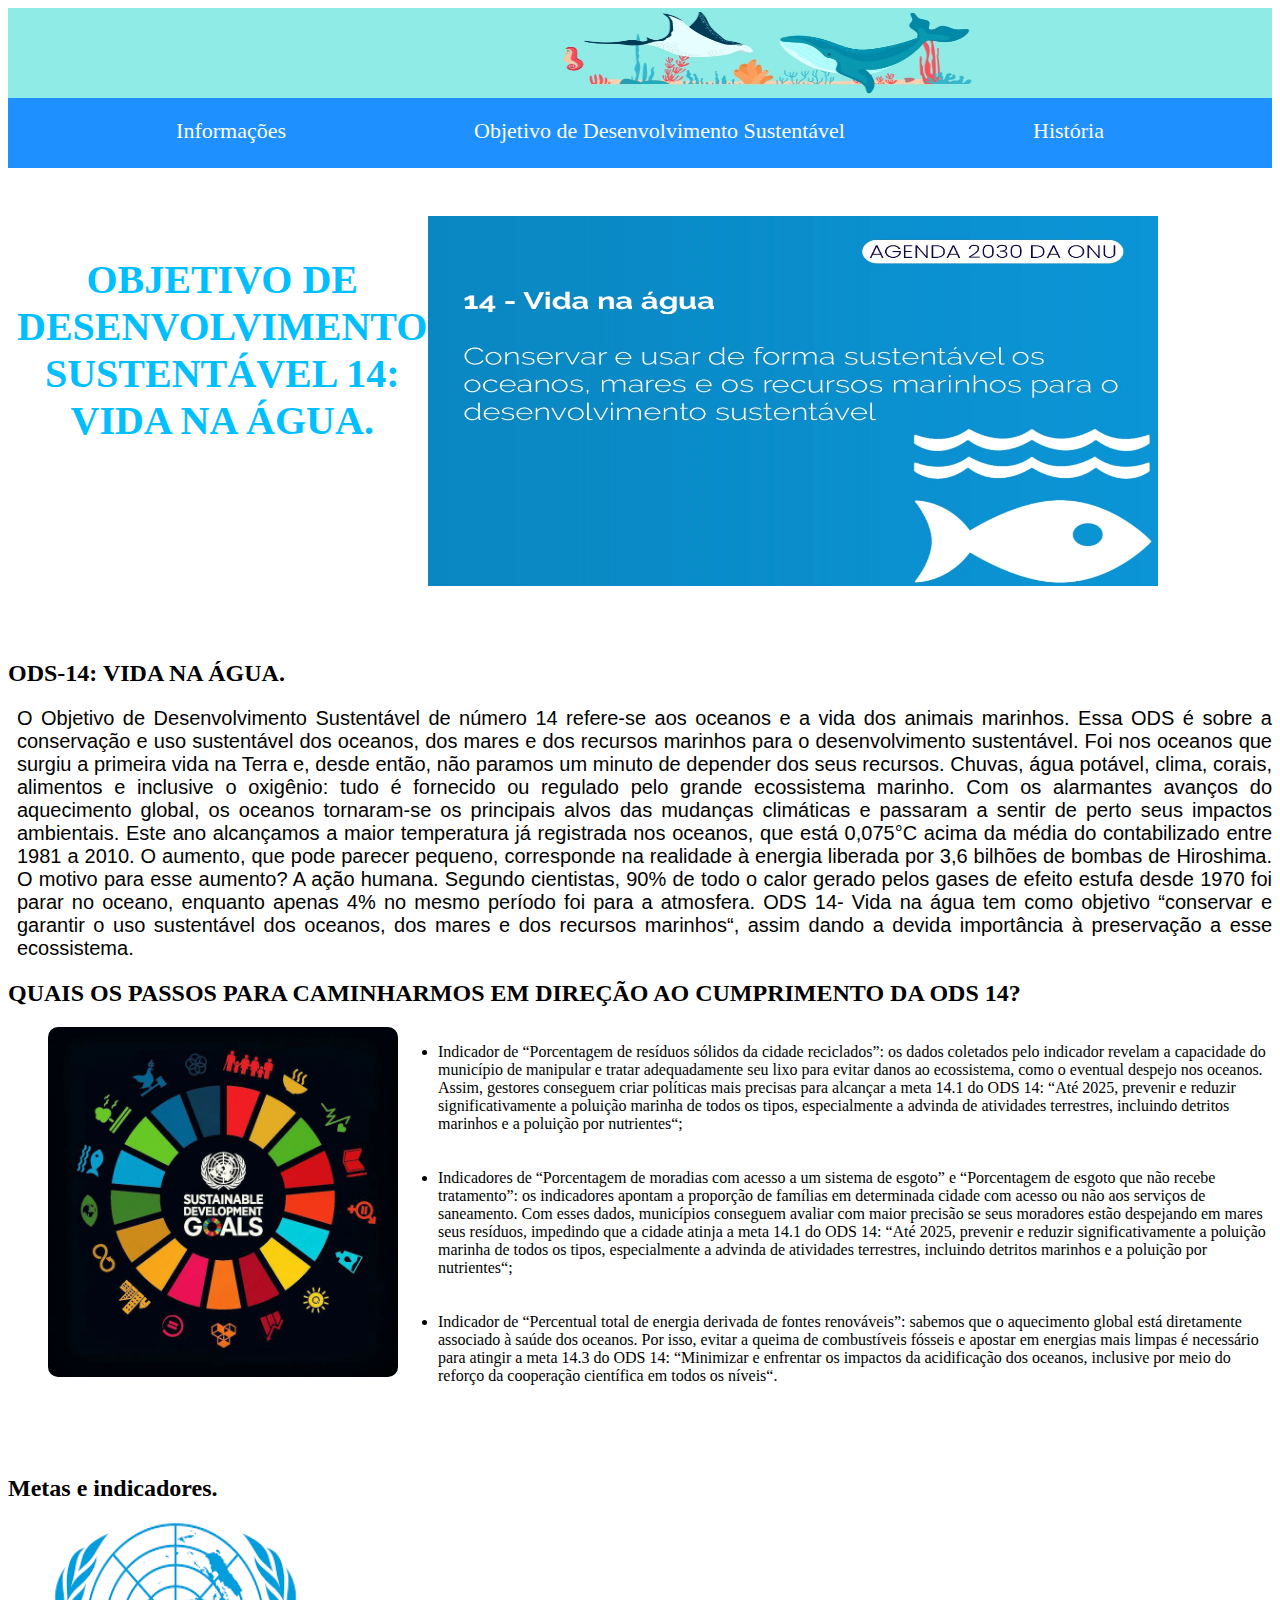
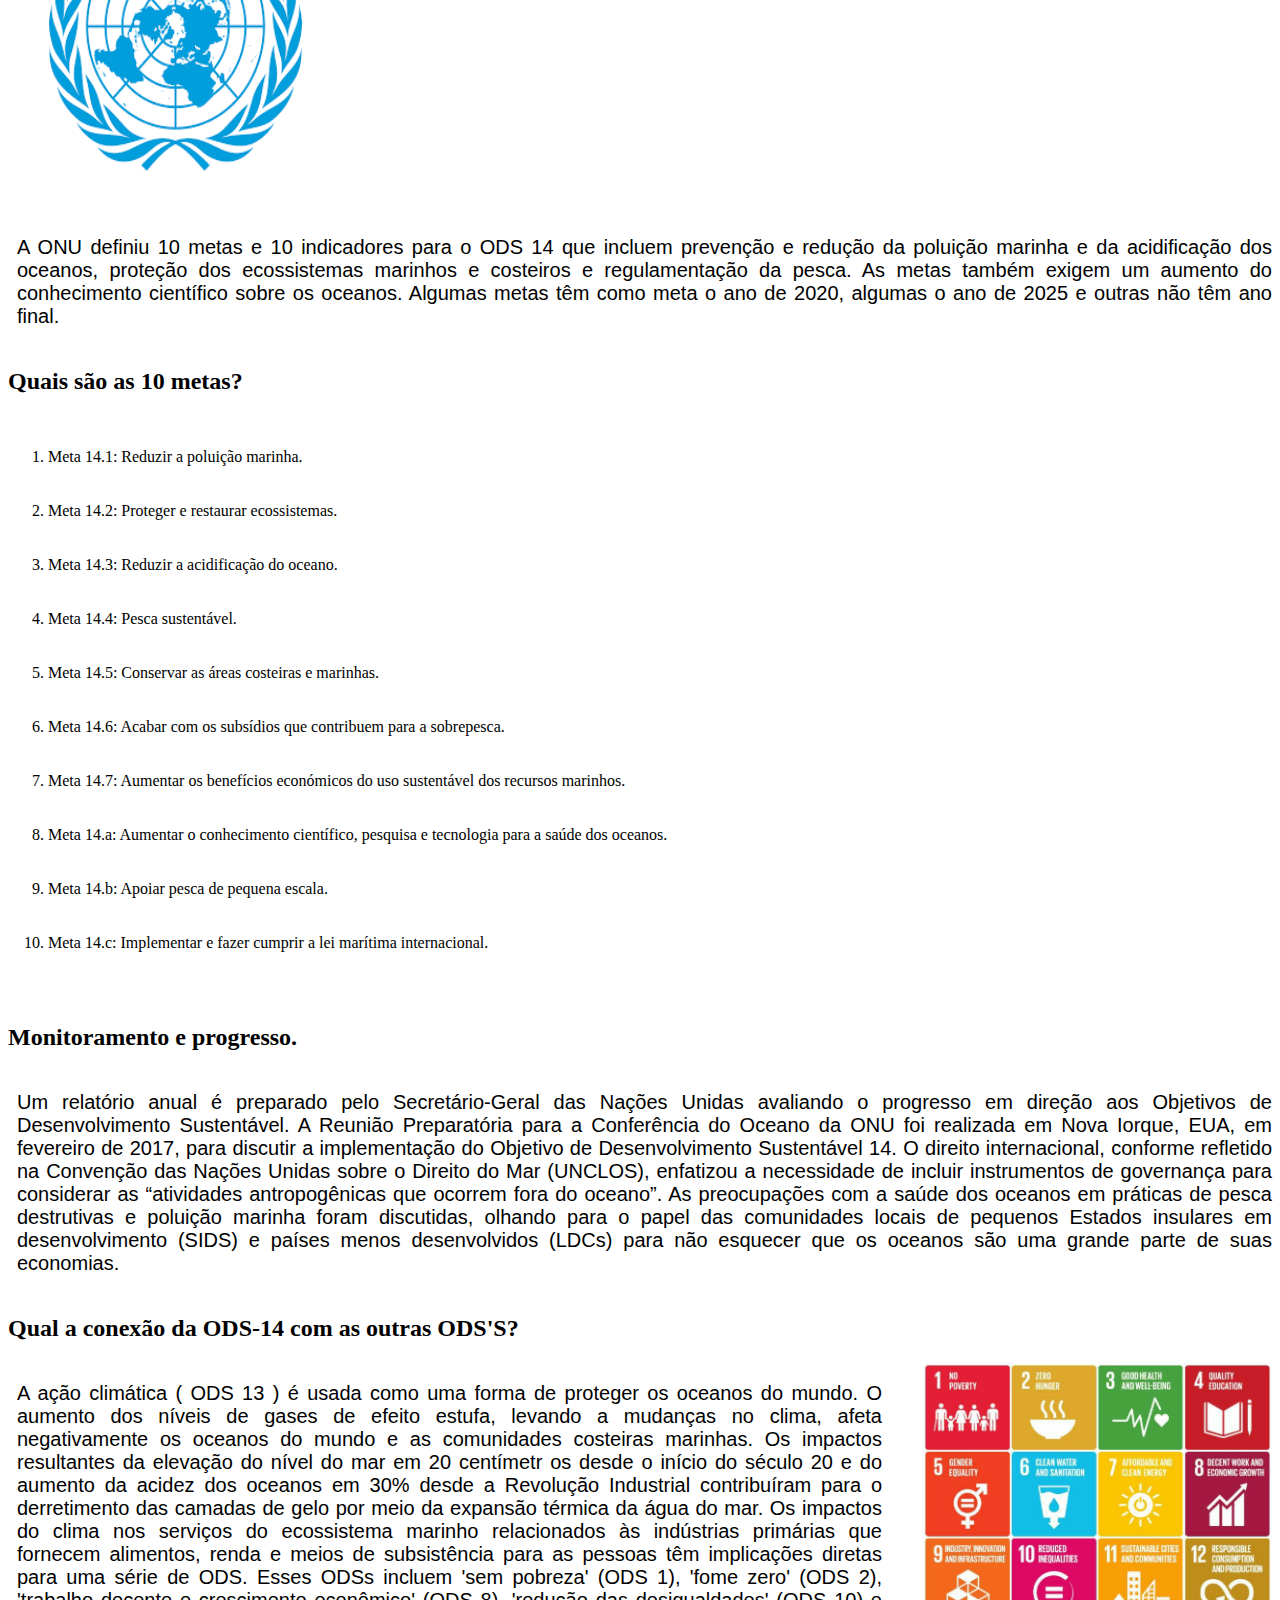
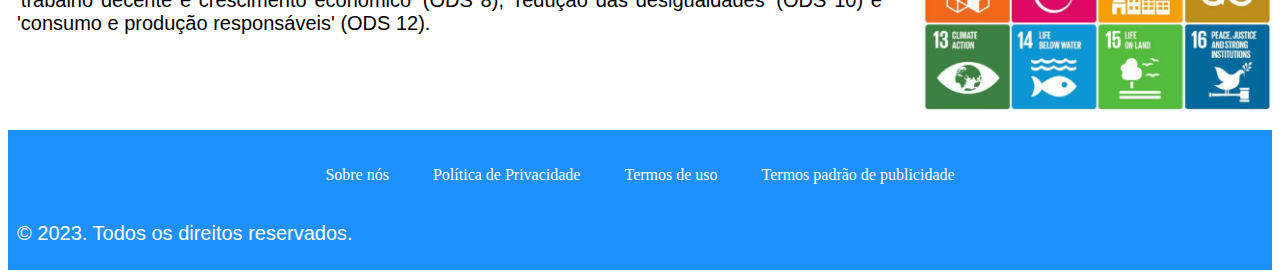
<file: index.html>
<!DOCTYPE html>
<html>
<head>
<meta charset="UTF-8">
<link rel="stylesheet" href="ods.css">
	<title>14 ODS - VIDA NA ÁGUA</title>
</head>
<body>
<header class='topo'> 
	<img src="inicio2.jpg" id="ft0">
  </header>
<nav>
	<a href="iNFORMAÇÕES.html">Informações</a>
	<a href="objetivo.html">Objetivo de Desenvolvimento Sustentável</a>
	<a href="Origem.html">História</a>
</nav>
<br>
<div id="caixa">
<p id="title_inicial"><strong>OBJETIVO DE <br> DESENVOLVIMENTO <br> SUSTENTÁVEL 14: <br> VIDA NA ÁGUA.</strong></p>
<img src="Capa.webp" id="foto1">
</div>
<br><br><br>

<h2>ODS-14: VIDA NA ÁGUA.</h2>
<p>O Objetivo de Desenvolvimento Sustentável de número 14 refere-se aos oceanos e a vida dos animais marinhos.
	Essa ODS é sobre a conservação e uso sustentável dos oceanos, dos mares e dos recursos marinhos para o
	 desenvolvimento sustentável. Foi nos oceanos que surgiu a primeira vida na Terra e, desde então, não
	  paramos um minuto de depender dos seus recursos. Chuvas, água potável, clima, corais, alimentos e 
	  inclusive o oxigênio: tudo é fornecido ou regulado pelo grande ecossistema marinho. Com os alarmantes 
	  avanços do aquecimento global, os oceanos tornaram-se os principais alvos das mudanças climáticas e 
	  passaram a sentir de perto seus impactos ambientais. Este ano alcançamos a maior temperatura já 
	  registrada nos oceanos, que está 0,075°C acima da média do contabilizado entre 1981 a 2010. O 
	  aumento, que pode parecer pequeno, corresponde na realidade à energia liberada por 3,6 bilhões de 
	  bombas de Hiroshima. O motivo para esse aumento? A ação humana. Segundo cientistas, 90% de todo o calor
	   gerado pelos gases de efeito estufa desde 1970 foi parar no oceano, enquanto apenas 4% no mesmo período
	   foi para a atmosfera. ODS 14- Vida na água tem como objetivo “conservar e garantir o uso sustentável dos
	   oceanos, dos mares e dos recursos marinhos“, assim dando a devida importância à preservação a esse 
	   ecossistema. 
   </p>

<h2><strong>QUAIS OS PASSOS PARA CAMINHARMOS EM DIREÇÃO AO CUMPRIMENTO DA ODS 14?</strong></h2>

<div id="caixa2">
	<img src="hh.jpg" id="roda">
	<ul>
	<li>Indicador de “Porcentagem de resíduos sólidos da cidade reciclados”: os dados coletados pelo indicador revelam a capacidade do município de manipular e tratar adequadamente seu lixo para evitar danos ao ecossistema, como o eventual despejo nos oceanos. Assim, gestores conseguem criar políticas mais precisas para alcançar a meta 14.1 do ODS 14: “Até 2025, prevenir e reduzir significativamente a poluição marinha de todos os tipos, especialmente a advinda de atividades terrestres, incluindo detritos marinhos e a poluição por nutrientes“;</li>
	<br><br>
	<li>Indicadores de “Porcentagem de moradias com acesso a um sistema de esgoto” e “Porcentagem de esgoto que não recebe tratamento”: os indicadores apontam a proporção de famílias em determinada cidade com acesso ou não aos serviços de saneamento. Com esses dados, municípios conseguem avaliar com maior precisão se seus moradores estão despejando em mares seus resíduos, impedindo que a cidade atinja a meta 14.1 do ODS 14: “Até 2025, prevenir e reduzir significativamente a poluição marinha de todos os tipos, especialmente a advinda de atividades terrestres, incluindo detritos marinhos e a poluição por nutrientes“;</li>
	<br><br>
	<li>Indicador de “Percentual total de energia derivada de fontes renováveis”: sabemos que o aquecimento global está diretamente associado à saúde dos oceanos. Por isso, evitar a queima de combustíveis fósseis e apostar em energias mais limpas é necessário para atingir a meta 14.3 do ODS 14: “Minimizar e enfrentar os impactos da acidificação dos oceanos, inclusive por meio do reforço da cooperação científica em todos os níveis“.</li>
</ul>
</div>
<br><br><br>

<article>
		<h2>Metas e indicadores.</h2>
		<img src="symbol.png" id="simbolo_da_onu">
	<div id="caixa3">
		<p id="texto_no_meio">
		A ONU definiu 10 metas e 10 indicadores para o ODS 14 que incluem prevenção e redução da poluição 
		marinha e da acidificação dos oceanos, proteção dos ecossistemas marinhos e costeiros e regulamentação
		da pesca. As metas também exigem um aumento do conhecimento científico sobre os oceanos. Algumas metas
		têm como meta o ano de 2020, algumas o ano de 2025 e outras não têm ano final.
		</p>
	</div>
	<h2> Quais são as 10 metas?</h2>
	<br>
	<ol>
		<li>Meta 14.1: Reduzir a poluição marinha.</li>
		<br><br>
		<li>Meta 14.2: Proteger e restaurar ecossistemas.</li>
		<br><br>
		<li>Meta 14.3: Reduzir a acidificação do oceano.</li>
		<br><br>
		<li>Meta 14.4: Pesca sustentável.</li>
		<br><br>
		<li>Meta 14.5: Conservar as áreas costeiras e marinhas.</li>
		<br><br>
		<li>Meta 14.6: Acabar com os subsídios que contribuem para a sobrepesca.</li>
		<br><br>
		<li>Meta 14.7: Aumentar os benefícios económicos do uso sustentável dos recursos marinhos.</li>
		<br><br>
		<li>Meta 14.a: Aumentar o conhecimento científico, pesquisa e tecnologia para a saúde dos oceanos.</li>
		<br><br>
		<li>Meta 14.b: Apoiar pesca de pequena escala.</li>
		<br><br>
		<li>Meta 14.c: Implementar e fazer cumprir a lei marítima internacional.</li>
	</ol>
		<br><br>
</article>
<section>
	<h2>Monitoramento e progresso.</h2>
	<div id="caixa4">
	<p id="Monitoramento_e_progresso.">Um relatório anual é preparado pelo Secretário-Geral das Nações Unidas avaliando o progresso em 
	   direção aos Objetivos de Desenvolvimento Sustentável. A Reunião Preparatória para a Conferência 
	   do Oceano da ONU foi realizada em Nova Iorque, EUA, em fevereiro de 2017, para discutir a implementação 
	   do Objetivo de Desenvolvimento Sustentável 14. O direito internacional, conforme refletido na Convenção
		das Nações Unidas sobre o Direito do Mar (UNCLOS), enfatizou a necessidade de incluir instrumentos de
		governança para considerar as “atividades antropogênicas que ocorrem fora do oceano”. As preocupações 
		com a saúde dos oceanos em práticas de pesca destrutivas e poluição marinha foram discutidas, olhando
		 para o papel das comunidades locais de pequenos Estados insulares em desenvolvimento (SIDS) e países
		  menos desenvolvidos (LDCs) para não esquecer que os oceanos são uma grande parte de suas economias.</p>
	</div>

	<h2>Qual a conexão da ODS-14 com as outras ODS'S?</h2>
	<div id="caixa5">
		<p>
			A ação climática ( ODS 13 ) é usada como uma forma de proteger os oceanos do mundo. O aumento dos níveis
			de gases de efeito estufa, levando a mudanças no clima, afeta negativamente os oceanos do mundo e as 
			comunidades costeiras marinhas. Os impactos resultantes da elevação do nível do mar em 20 centímetr
			os desde o início do século 20 e do aumento da acidez dos oceanos em 30% desde a Revolução Industrial 
			contribuíram para o derretimento das camadas de gelo por meio da expansão térmica da água do mar. Os 
			impactos do clima nos serviços do ecossistema marinho relacionados às indústrias primárias que 
			fornecem alimentos, renda e meios de subsistência para as pessoas têm implicações diretas para uma 
			série de ODS. Esses ODSs incluem 'sem pobreza' (ODS 1), 'fome zero' (ODS 2), 'trabalho decente e 
			crescimento econômico' (ODS 8), 'redução das desigualdades' (ODS 10) e 'consumo e produção 
			responsáveis' (ODS 12).
		</p>
		<img src="ft2.jpg" id="todas_as_ods">
		</section>
	<br>
<footer class="escolhar">
	<br><br>
	<a href="#">Sobre nós</a>
	<a href="#">Política de Privacidade</a>
	<a href="#">Termos de uso</a>
	<a href="#">Termos padrão de publicidade</a>
	<br><br>
	<p class="letra_color">© 2023. Todos os direitos reservados.</p>
</footer>
</file>
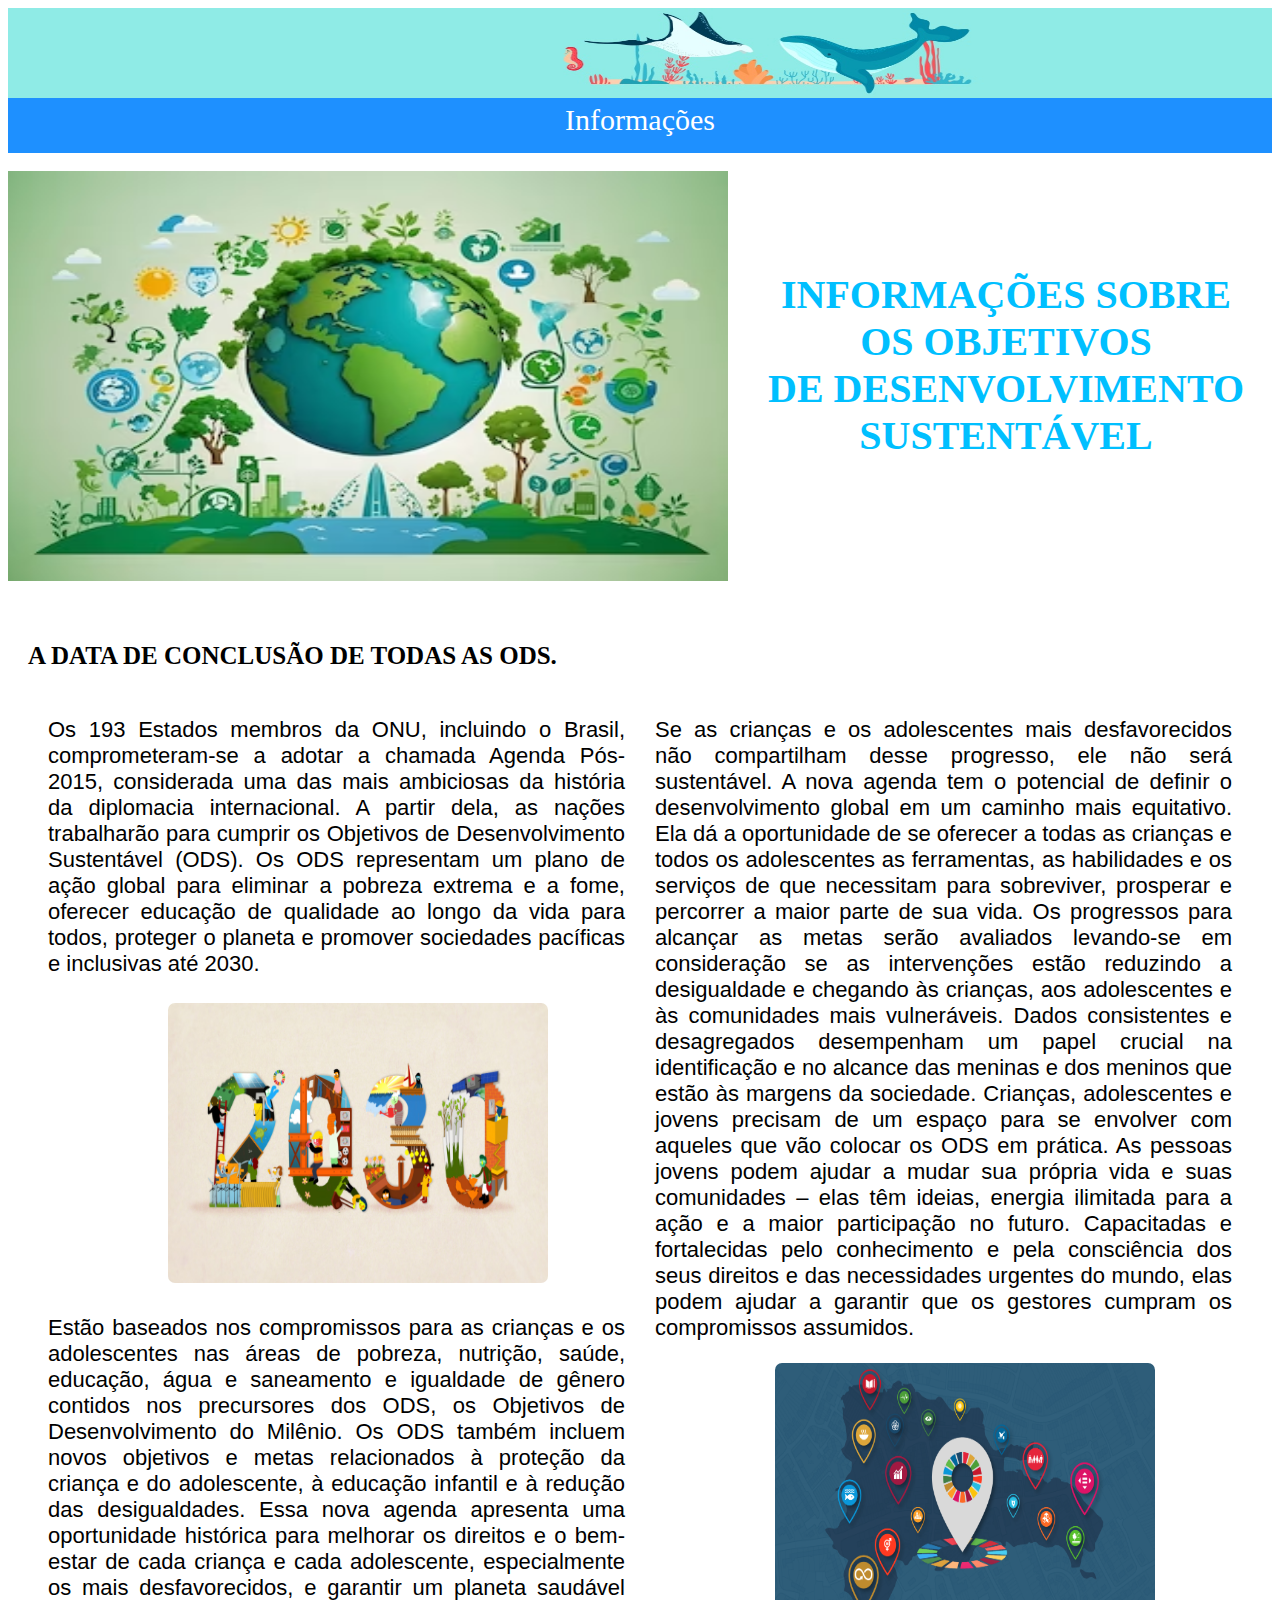
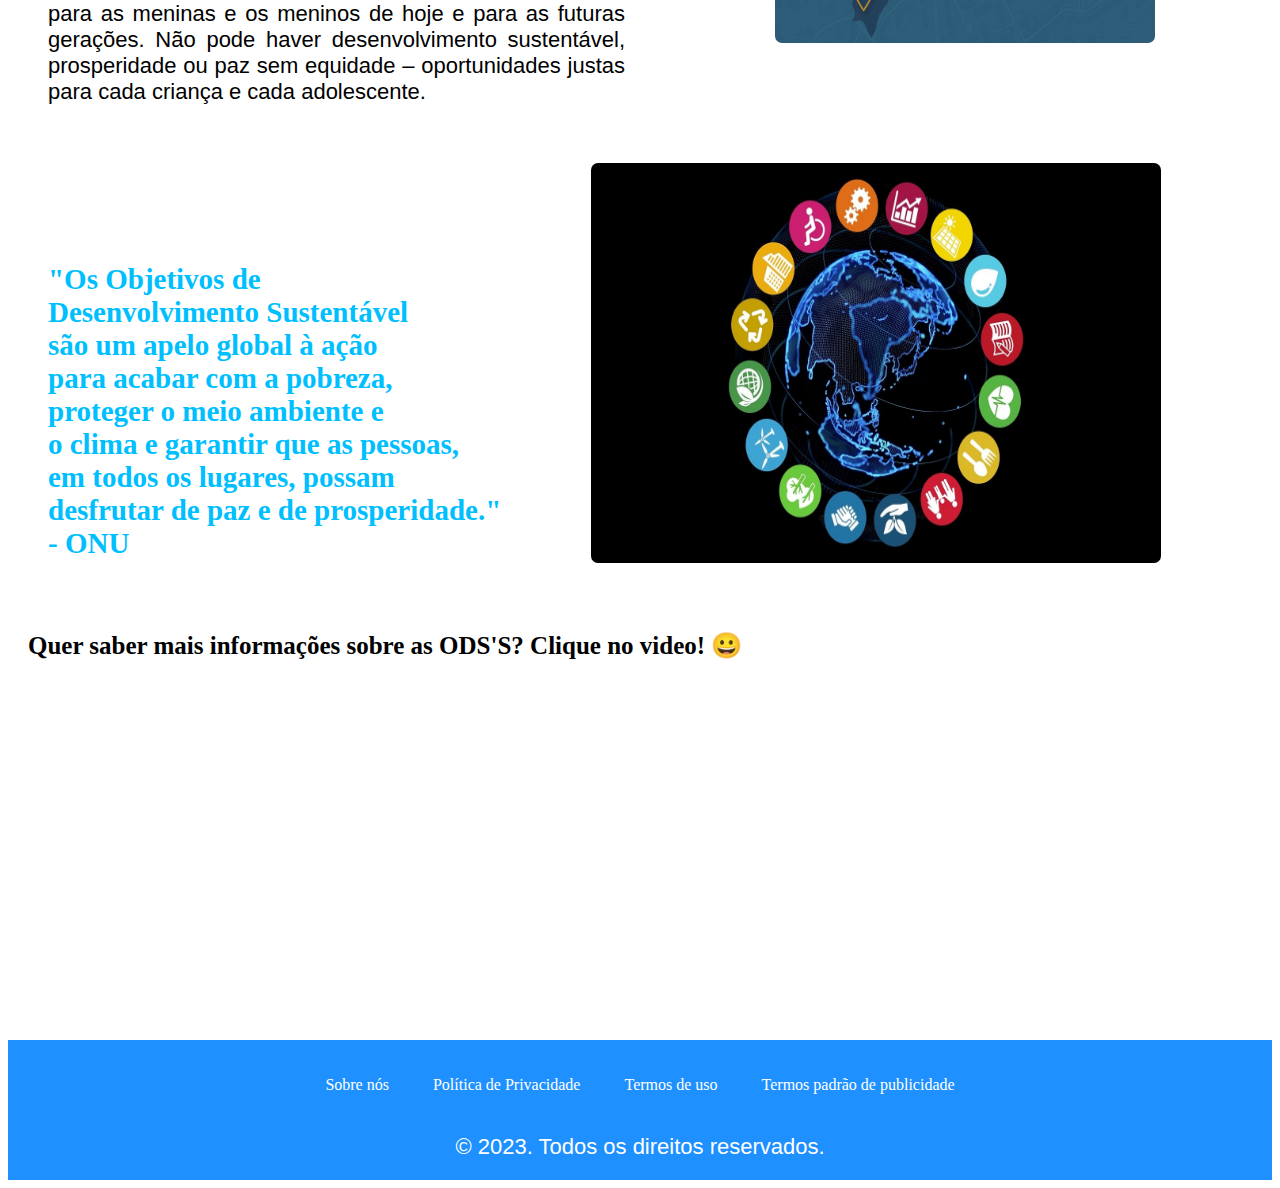
<file: INFORMAÇÕES.html>
<!DOCTYPE html>
<html>
<head>
<meta charset="UTF-8">
<link rel="stylesheet" href="informações.css">
	<title>ODS-14 - INFORMAÇÕES</title>
</head>
<body>
    <header class='topo'> 
        <img src="inicio2.jpg" id="ft0">
      </header>
    <nav>
        <p id="info">Informações</p>
    </nav>
    <br>
        <div class="caixa0"> 
            <img src="terrinha.png" id="ft1"> 
            <p id="p_inicial"><strong>INFORMAÇÕES SOBRE <br> OS OBJETIVOS <br> DE DESENVOLVIMENTO <br> SUSTENTÁVEL</strong></p>
        </div>
        <br><br>
    <article>
        <h3>A DATA DE CONCLUSÃO DE TODAS AS ODS.</h3>
        <div class="container">
            <div id="box-1"><p>Os 193 Estados membros da ONU, incluindo o Brasil, comprometeram-se a adotar a chamada Agenda Pós-2015, 
                considerada uma das mais ambiciosas da história da diplomacia internacional. A partir dela, as nações trabalharão para
                cumprir os Objetivos de Desenvolvimento Sustentável (ODS). Os ODS representam um plano de ação global para eliminar a 
                pobreza extrema e a fome, oferecer educação de qualidade ao longo da vida para todos, proteger o planeta e promover 
                sociedades pacíficas e inclusivas até 2030. <br><br>
                <img src="meta data.jpg" id="data">
                <br><br>
                Estão baseados nos compromissos para as crianças e os adolescentes nas áreas 
                de pobreza, nutrição, saúde, educação, água e saneamento e igualdade de gênero contidos nos precursores dos ODS, os Objetivos 
                de Desenvolvimento do Milênio. Os ODS também incluem novos objetivos e metas relacionados à proteção da criança e do 
                adolescente, à educação infantil e à redução das desigualdades. Essa nova agenda apresenta uma oportunidade histórica 
                para melhorar os direitos e o bem-estar de cada criança e cada adolescente, especialmente os mais desfavorecidos, e garantir 
                um planeta saudável para as meninas e os meninos de hoje e para as futuras gerações. Não pode haver desenvolvimento sustentável, 
                prosperidade ou paz sem equidade – oportunidades justas para cada criança e cada adolescente. </p>
            </div>
            <div id="box-2"><p> Se as crianças e os adolescentes 
                mais desfavorecidos não compartilham desse progresso, ele não será sustentável. A nova agenda tem o potencial de definir o 
                desenvolvimento global em um caminho mais equitativo. Ela dá a oportunidade de se oferecer a todas as crianças e todos os 
                adolescentes as ferramentas, as habilidades e os serviços de que necessitam para sobreviver, prosperar e percorrer a maior 
                parte de sua vida. Os progressos para alcançar as metas serão avaliados levando-se em consideração se as intervenções estão 
                reduzindo a desigualdade e chegando às crianças, aos adolescentes e às comunidades mais vulneráveis. Dados consistentes e 
                desagregados desempenham um papel crucial na identificação e no alcance das meninas e dos meninos que estão às margens da 
                sociedade. Crianças, adolescentes e jovens precisam de um espaço para se envolver com aqueles que vão colocar os ODS em prática. 
                As pessoas jovens podem ajudar a mudar sua própria vida e suas comunidades – elas têm ideias, energia ilimitada para a ação e a maior
                participação no futuro. Capacitadas e fortalecidas pelo conhecimento e pela consciência dos seus direitos e das necessidades urgentes
                do mundo, elas podem ajudar a garantir que os gestores cumpram os compromissos assumidos. </p>

                <img src="pnud_do_MAPA-locODS-01-01.png" id="data">
            </div>
        </div>
    </article>
    <br><br>
    <section>
        <div class="caixa1"> 
            <p id="p_inicial2"><strong>"Os Objetivos de <br> Desenvolvimento Sustentável <br> são um apelo global à ação <br> para acabar com a pobreza, <br>
                proteger o meio ambiente e <br> o clima e garantir que as pessoas, <br> em todos os lugares, possam <br> desfrutar de paz e de prosperidade."
                <br>- ONU </strong></p>
            <img src="agenda-2030.jpg" id="ft2"> 
        </div>
        <br><br>

        <h3>Quer saber mais informações sobre as ODS'S? Clique no video! &#128512;</h3>
        <iframe width="560" height="315" src="https://www.youtube.com/embed/ZSrhXP4-aec?si=Xk1IkxfNkrV_m8CD" title="YouTube video player" frameborder="0" allow="accelerometer; autoplay; clipboard-write; encrypted-media; gyroscope; picture-in-picture; web-share" allowfullscreen></iframe>
    </section>
    <br><br>

    <footer class="escolhar">
        <br><br>
        <a href="#">Sobre nós</a>
        <a href="#">Política de Privacidade</a>
        <a href="#">Termos de uso</a>
        <a href="#">Termos padrão de publicidade</a>
        <br><br>
        <p class="letra_color">© 2023. Todos os direitos reservados.</p>
    </footer>
</file>
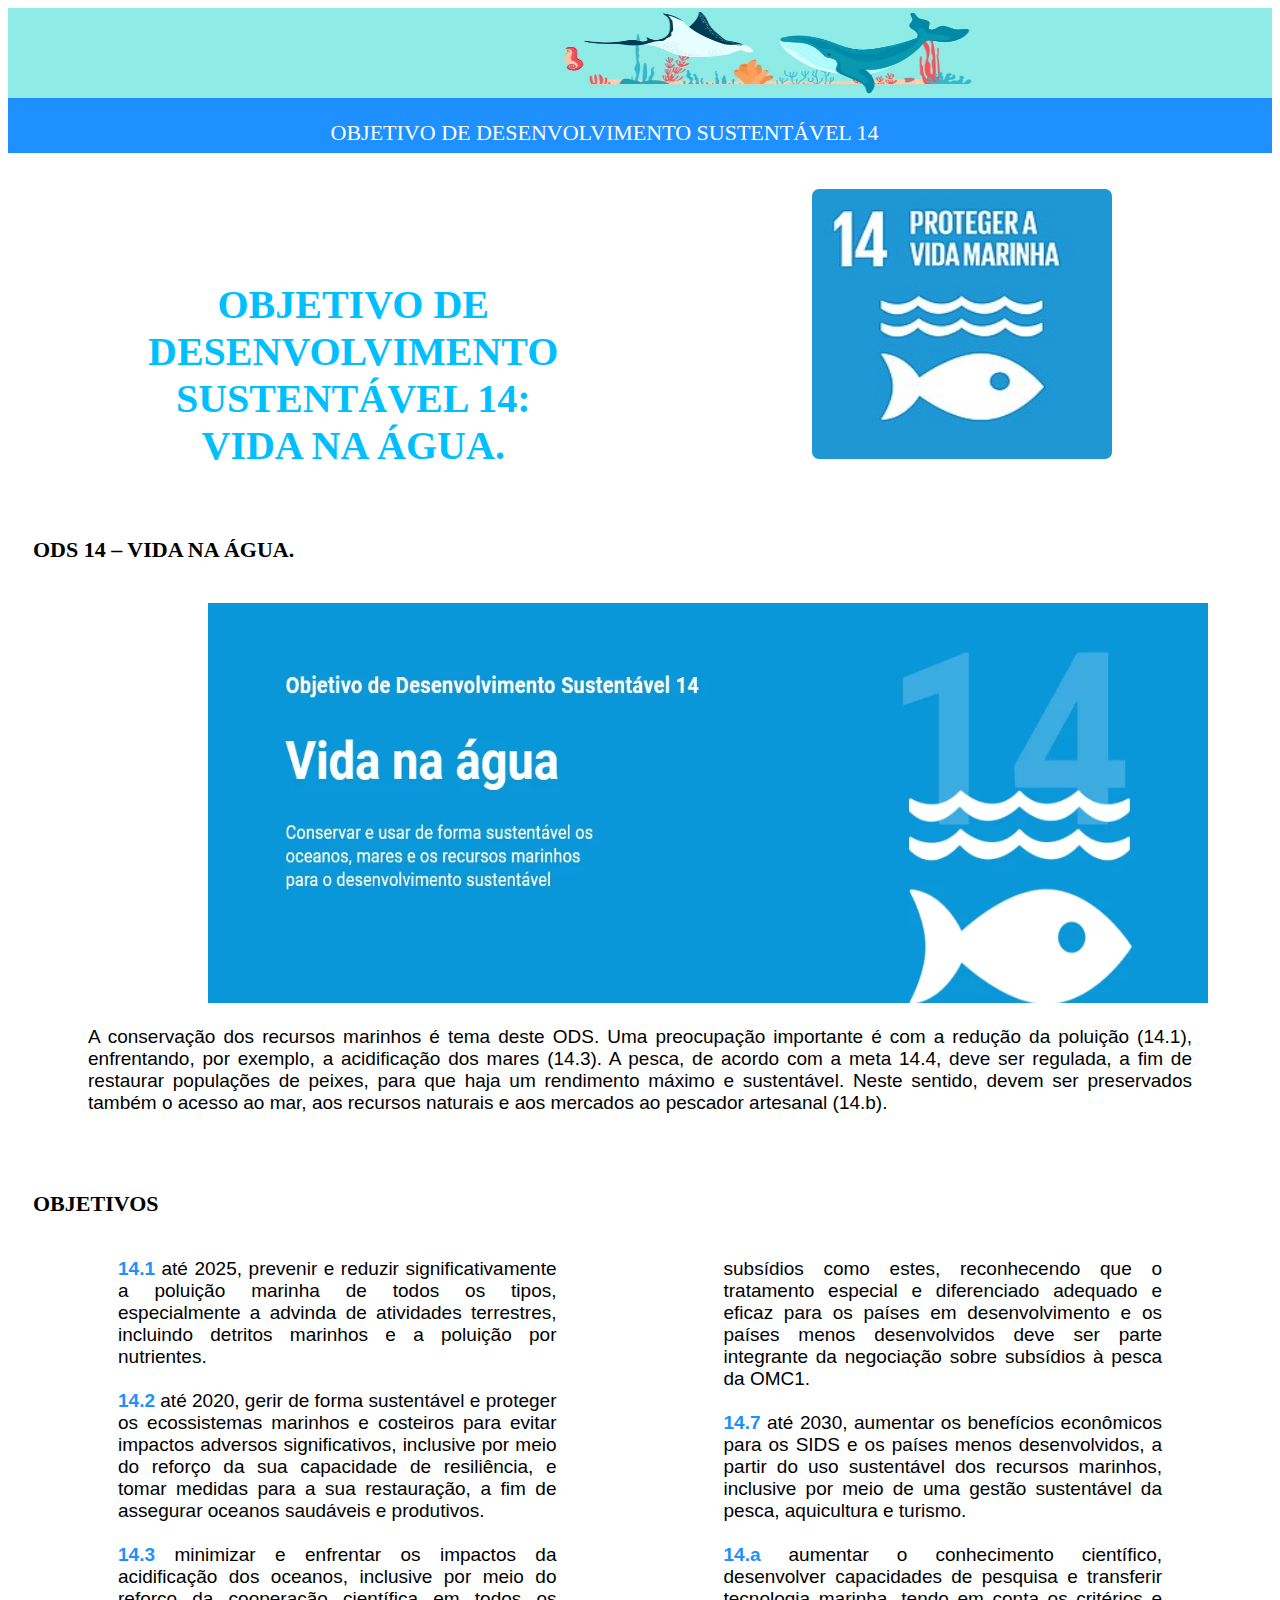
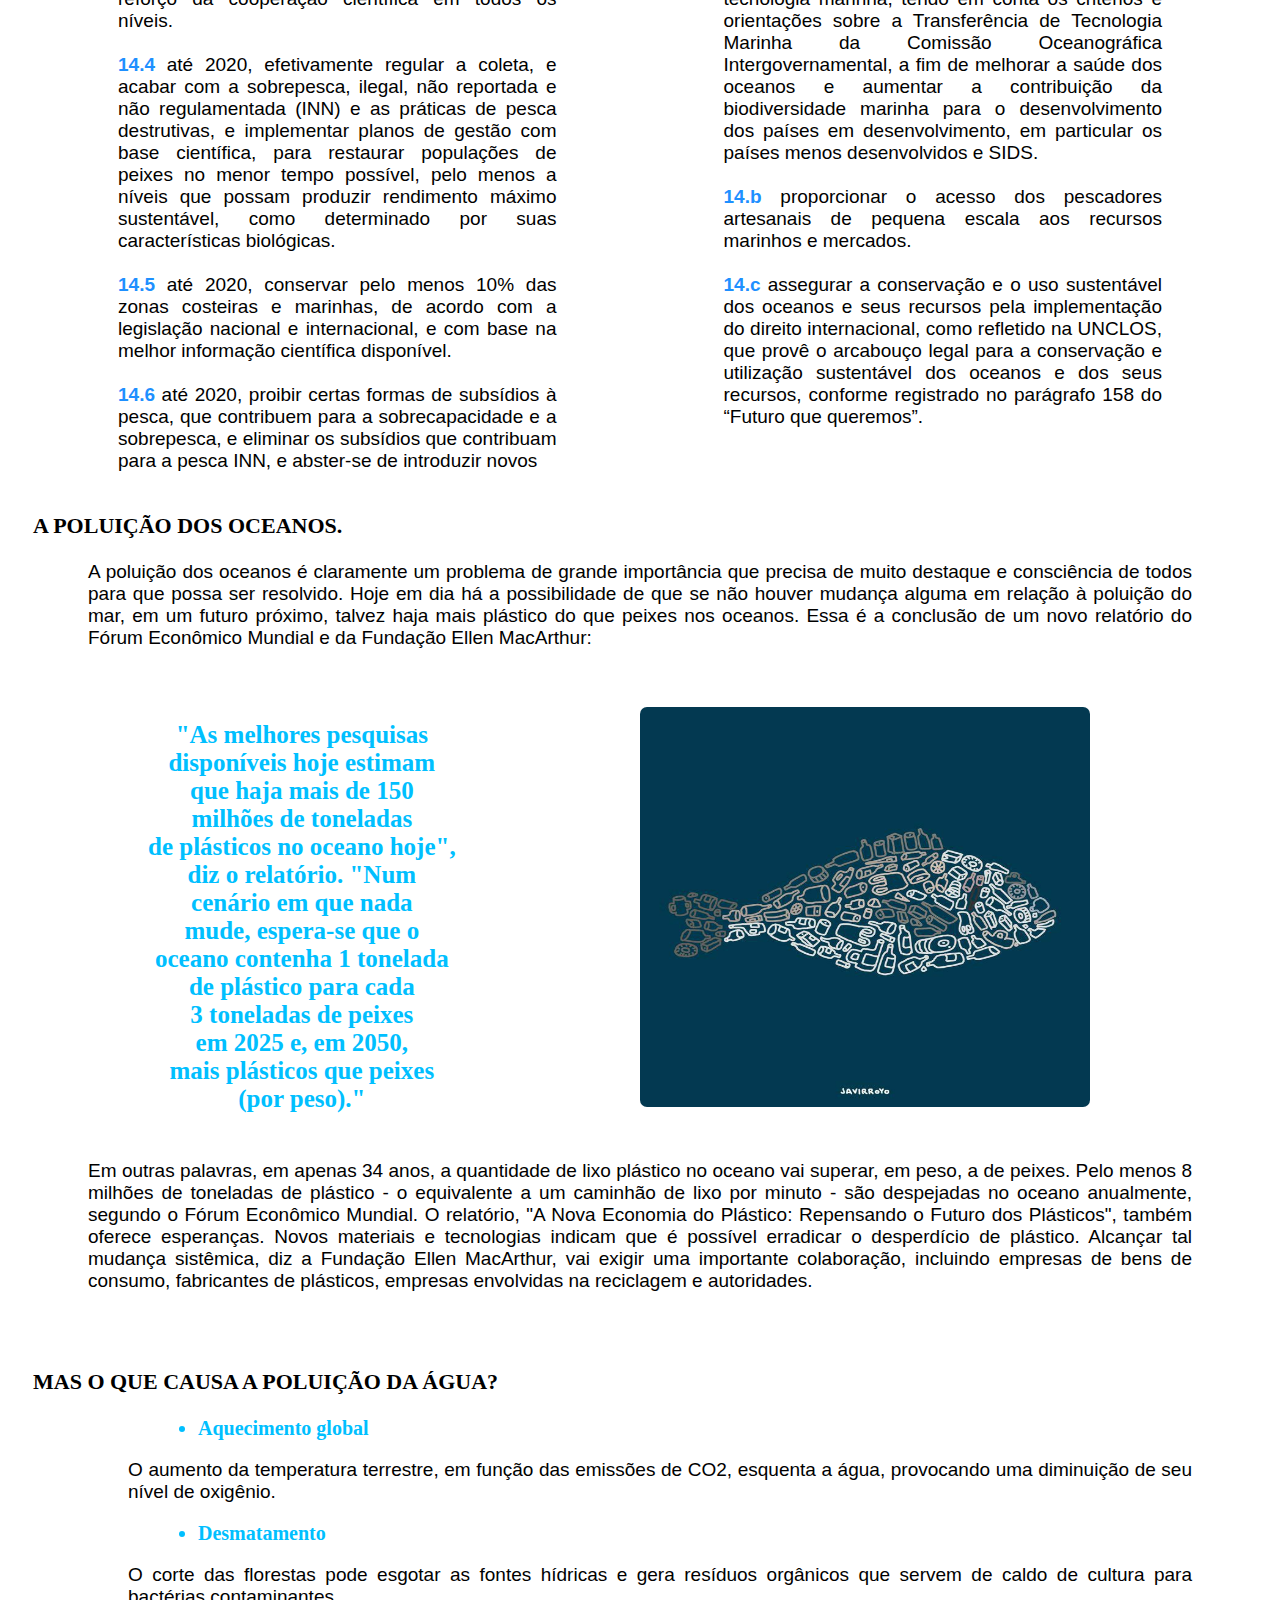
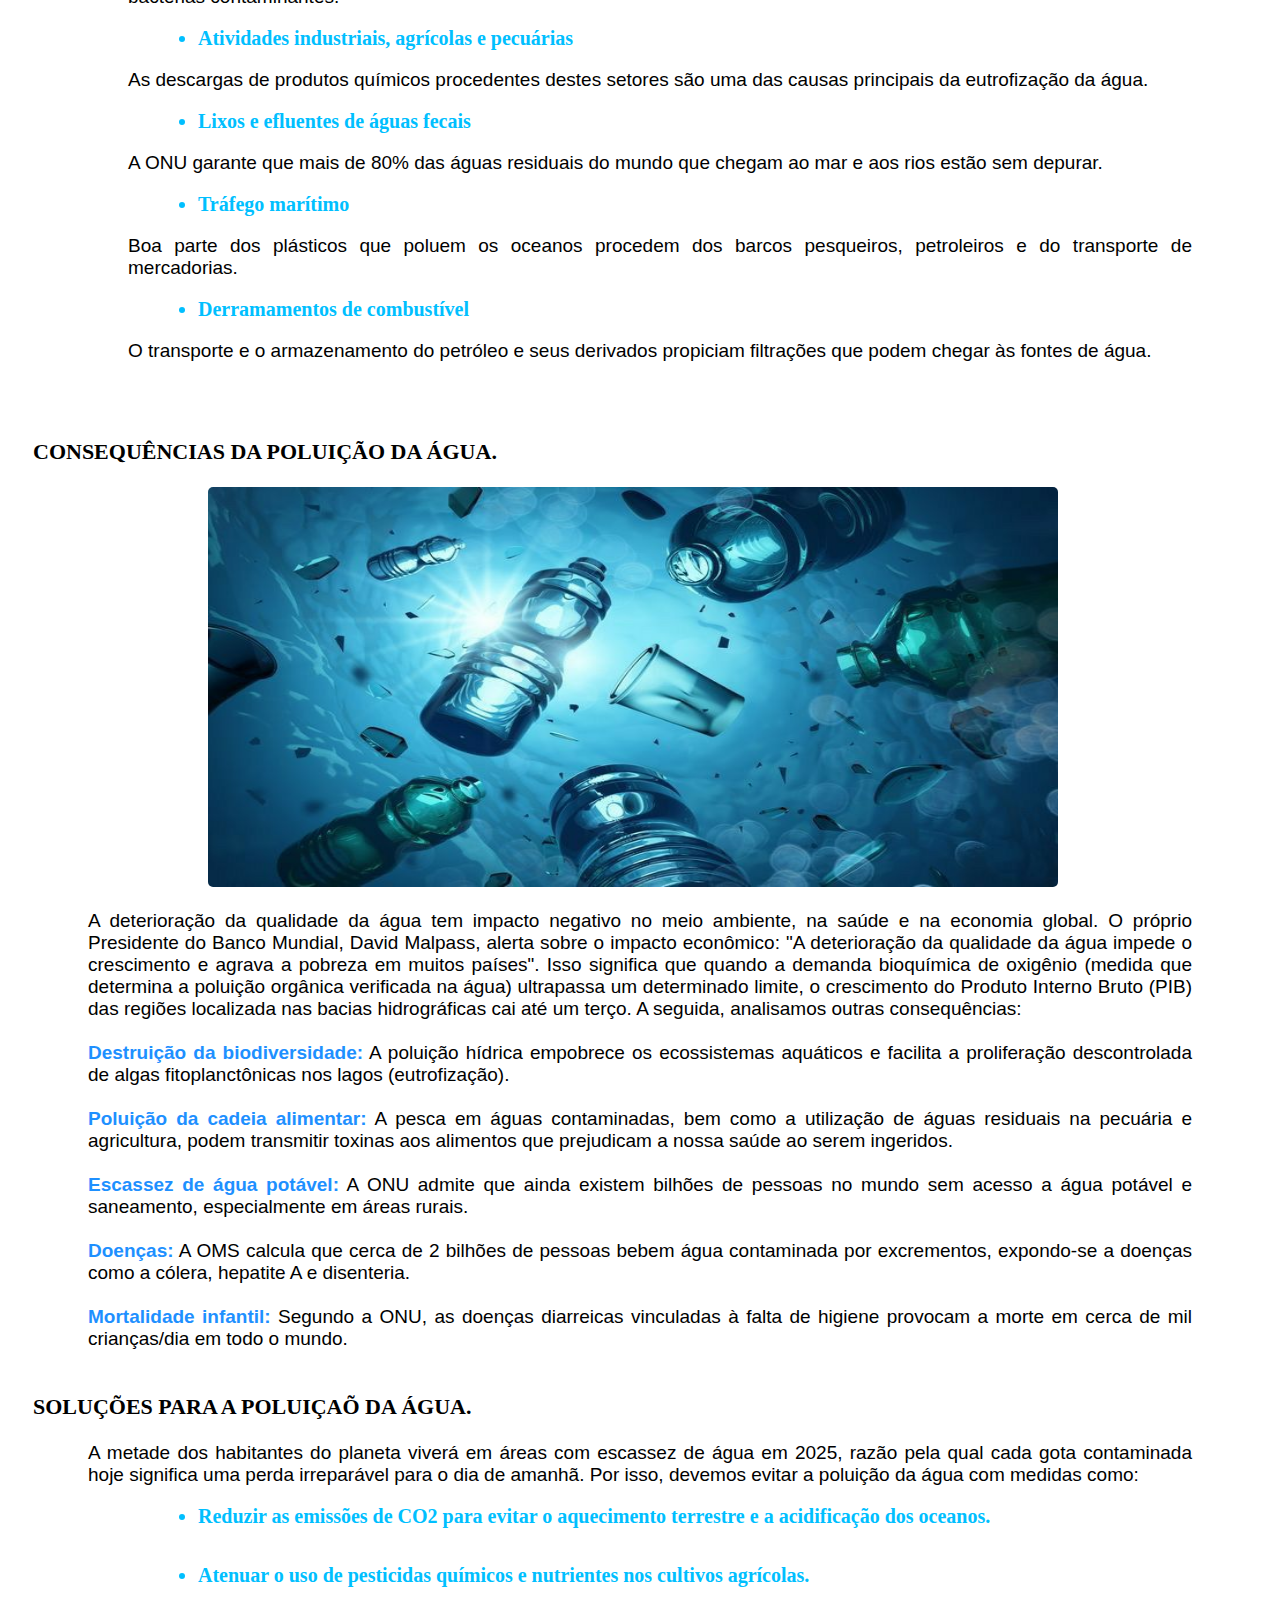
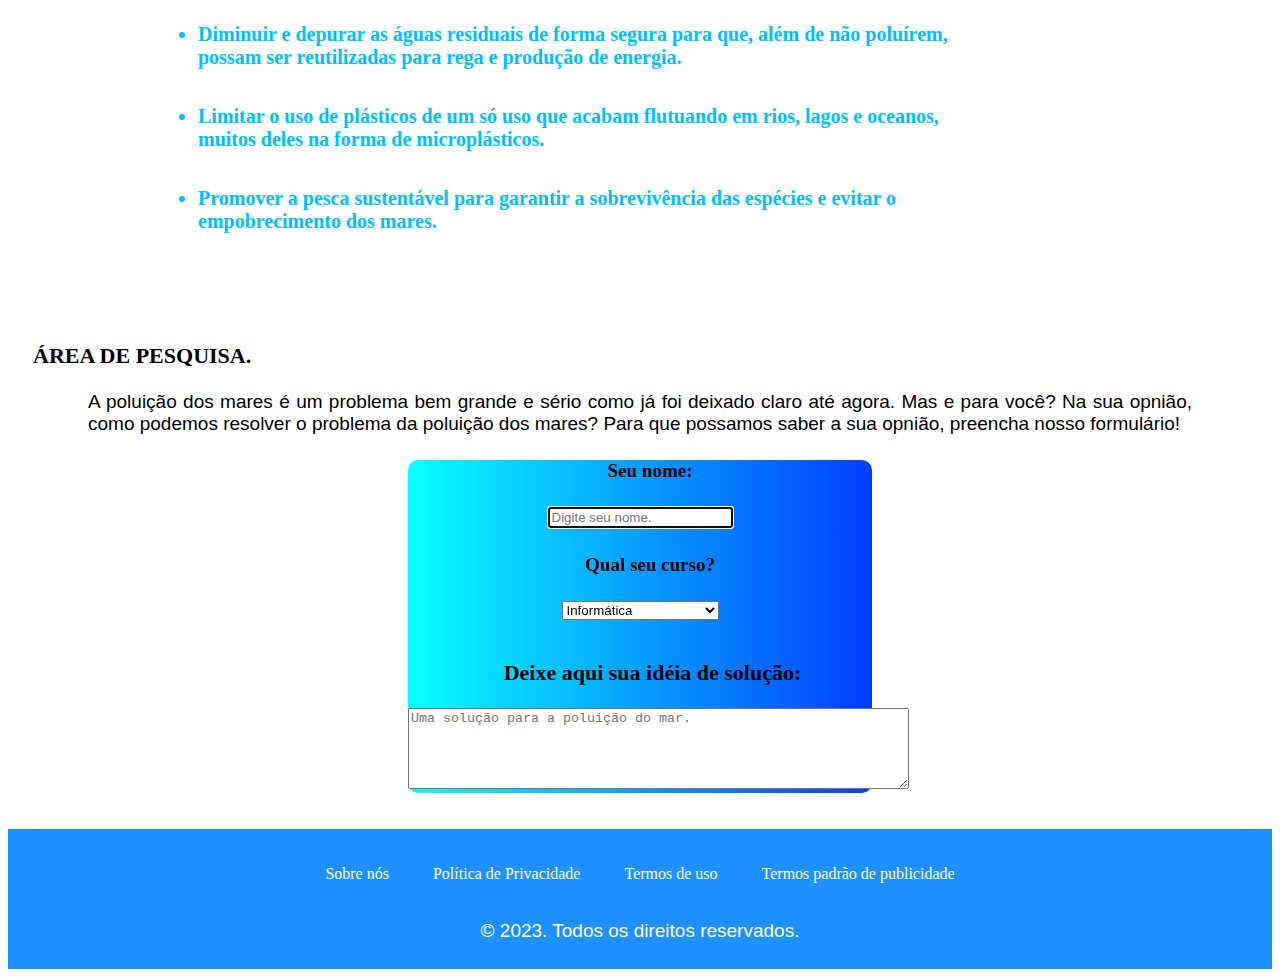
<file: objetivo.html>
<!DOCTYPE html>
<html>
<head>
<meta charset="UTF-8">
<link rel="stylesheet" href="obj.css">
	<title>OBJETIVO DE DESENVOLVIMENTO SUSTENTÁVEL</title>
</head>
<body>
	<header class='topo'> 
		<img src="inicio2.jpg" id="ft0">
	</header>
	<nav>
		<p id="fist_p">OBJETIVO DE DESENVOLVIMENTO SUSTENTÁVEL 14</p>
	</nav>
<br><br>
    <div class="container-1">
        <div class="lado_a_lado">
            <h2 id="dd">OBJETIVO DE <br> DESENVOLVIMENTO <br> SUSTENTÁVEL 14: <br> VIDA NA ÁGUA.</h2>
            <img src="ods14.jpg" class="ft1">
        </div>
    </div>
    <br><br>
    <article>
        <h3>ODS 14 – VIDA NA ÁGUA.</h3>
        <br>
        <img src="ODS-14.webp" class="ft2">
        <br>
        <p>
            A conservação dos recursos marinhos é tema deste ODS. Uma preocupação importante é com a redução da poluição (14.1), 
            enfrentando, por exemplo, a acidificação dos mares (14.3). A pesca, de acordo com a meta 14.4, deve ser regulada, a 
            fim de restaurar populações de peixes, para que haja um rendimento máximo e sustentável. Neste sentido, devem ser 
            preservados também o acesso ao mar, aos recursos naturais e aos mercados ao pescador artesanal (14.b).
        </p>
        <br><br>
        <h3>OBJETIVOS</h3>
        <div class="container-2">
            <div class="coluna_metas1">
                <p>
                    <strong>14.1</strong> até 2025, prevenir e reduzir significativamente a poluição marinha de todos os tipos, especialmente a 
                    advinda de atividades terrestres, incluindo detritos marinhos e a poluição por nutrientes.
                    <br><br>
                    <strong>14.2</strong> até 2020, gerir de forma sustentável e proteger os ecossistemas marinhos e costeiros para evitar impactos 
                    adversos significativos, inclusive por meio do reforço da sua capacidade de resiliência, e tomar medidas para a sua 
                    restauração, a fim de assegurar oceanos saudáveis e produtivos.
                    <br><br>
                    <strong>14.3</strong> minimizar e enfrentar os impactos da acidificação dos oceanos, inclusive por meio do reforço da cooperação 
                    científica em todos os níveis.
                    <br><br>
                    <strong>14.4</strong> até 2020, efetivamente regular a coleta, e acabar com a sobrepesca, ilegal, não reportada e não regulamentada 
                    (INN) e as práticas de pesca destrutivas, e implementar planos de gestão com base científica, para restaurar populações
                    de peixes no menor tempo possível, pelo menos a níveis que possam produzir rendimento máximo sustentável, como determinado 
                    por suas características biológicas.
                    <br><br>
                    <strong>14.5</strong> até 2020, conservar pelo menos 10% das zonas costeiras e marinhas, de acordo com a legislação nacional e internacional, 
                    e com base na melhor informação científica disponível.
                    <br><br>
                    <strong>14.6</strong> até 2020, proibir certas formas de subsídios à pesca, que contribuem para a sobrecapacidade e a sobrepesca, e eliminar 
                    os subsídios que contribuam para a pesca INN, e abster-se de introduzir novos
                </p>
            </div>
            <div class="coluna_metas2">
                <p>
                    subsídios como estes, reconhecendo que o tratamento especial e diferenciado adequado e eficaz para os países em desenvolvimento 
                    e os países menos desenvolvidos deve ser parte integrante da negociação sobre subsídios à pesca da OMC1.
                    <br><br>
                    <strong>14.7</strong> até 2030, aumentar os benefícios econômicos para os SIDS e os países menos desenvolvidos, a partir do uso sustentável dos 
                    recursos marinhos, inclusive por meio de uma gestão sustentável da pesca, aquicultura e turismo.
                    <br><br>
                    <strong>14.a</strong> aumentar o conhecimento científico, desenvolver capacidades de pesquisa e transferir tecnologia marinha, tendo em conta os 
                    critérios e orientações sobre a Transferência de Tecnologia Marinha da Comissão Oceanográfica Intergovernamental, a fim de melhorar 
                    a saúde dos oceanos e aumentar a contribuição da biodiversidade marinha para o desenvolvimento dos países em desenvolvimento, em 
                    particular os países menos desenvolvidos e SIDS.
                    <br><br>
                    <strong>14.b</strong> proporcionar o acesso dos pescadores artesanais de pequena escala aos recursos marinhos e mercados.
                    <br><br>
                    <strong>14.c</strong> assegurar a conservação e o uso sustentável dos oceanos e seus recursos pela implementação do direito internacional, como refletido 
                    na UNCLOS, que provê o arcabouço legal para a conservação e utilização sustentável dos oceanos e dos seus recursos, conforme registrado 
                    no parágrafo 158 do “Futuro que queremos”.
                </p>
            </div>
        </div>

        <h3>A POLUIÇÃO DOS OCEANOS.</h3>
            <p>
                A poluição dos oceanos é claramente um problema de grande importância que precisa de muito destaque e consciência de todos
                para que possa ser resolvido. Hoje em dia há a possibilidade de que se não houver mudança alguma em relação à poluição do 
                mar, em um futuro próximo, talvez haja mais plástico do que peixes nos oceanos. Essa é a conclusão de um novo relatório do 
                Fórum Econômico Mundial e da Fundação Ellen MacArthur:
            </p>
            <br><br>
        <div class="container-3">
            <h1>"As melhores pesquisas <br> disponíveis hoje estimam <br> que haja mais de 150 <br> milhões de toneladas <br> de plásticos no
                oceano hoje", <br> diz 
                o relatório. "Num <br> cenário em que nada <br> mude, espera-se que o <br> oceano contenha 1 tonelada <br> de plástico para cada <br> 
                3 toneladas de peixes <br> em 2025 e, em 2050, <br> mais plásticos que peixes <br> (por peso)."</h1>
            <img src="fish.jpg" id="ft3">
        </div>
        <br>
            <p>
                Em outras palavras, em apenas 34 anos, a quantidade de lixo plástico no oceano vai superar, em peso, a de peixes.
                Pelo menos 8 milhões de toneladas de plástico - o equivalente a um caminhão de lixo por minuto - são despejadas 
                no oceano anualmente, segundo o Fórum Econômico Mundial. O relatório, "A Nova Economia do Plástico: Repensando o 
                Futuro dos Plásticos", também oferece esperanças. Novos materiais e tecnologias indicam que é possível erradicar 
                o desperdício de plástico. Alcançar tal mudança sistêmica, diz a Fundação Ellen MacArthur, vai exigir uma importante 
                colaboração, incluindo empresas de bens de consumo, fabricantes de plásticos, empresas envolvidas na reciclagem e autoridades.
            </p>
            <br><br>
        <h3>MAS O QUE CAUSA A POLUIÇÃO DA ÁGUA?</h3>
            <ul>
                <strong><li>Aquecimento global</li></strong>
                <p>O aumento da temperatura terrestre, em função das emissões de CO2, esquenta a água, provocando uma diminuição 
                de seu nível de oxigênio.</p>
                <strong><li>Desmatamento</li></strong>
                <p>O corte das florestas pode esgotar as fontes hídricas e gera resíduos orgânicos que servem de caldo de cultura 
                para bactérias contaminantes.</p>
                <strong><li>Atividades industriais, agrícolas e pecuárias</li></strong>
                <p>As descargas de produtos químicos procedentes destes setores são uma das causas principais da eutrofização da água.</p>
                <strong><li> Lixos e efluentes de águas fecais</li></strong>
                <p>A ONU garante que mais de 80% das águas residuais do mundo que chegam ao mar e aos rios estão sem depurar.</p>
                <strong><li>Tráfego marítimo</li></strong>
                <p>Boa parte dos plásticos que poluem os oceanos procedem dos barcos pesqueiros, petroleiros e do transporte de mercadorias.</p>
                <strong><li>Derramamentos de combustível</li></strong>
                <p>O transporte e o armazenamento do petróleo e seus derivados propiciam filtrações que podem chegar às fontes de água.</p>
            </ul>    
            <br><br>
            <h3>CONSEQUÊNCIAS DA POLUIÇÃO DA ÁGUA.</h3>
            <img src="img.jpg" id="ft4">
                <p>
                    A deterioração da qualidade da água tem impacto negativo no meio ambiente, na saúde e na economia global.
                    O próprio Presidente do Banco Mundial, David Malpass, alerta sobre o impacto econômico: "A deterioração da
                    qualidade da água impede o crescimento e agrava a pobreza em muitos países". Isso significa que quando   a 
                    demanda bioquímica de oxigênio (medida que determina a poluição orgânica verificada na água) ultrapassa um 
                    determinado limite, o crescimento do Produto Interno Bruto (PIB) das regiões localizada nas bacias hidrográficas 
                    cai até um terço. A seguida, analisamos outras consequências:
                    <br><br>
                    <strong>Destruição da biodiversidade:</strong> A poluição hídrica empobrece os ecossistemas aquáticos e facilita 
                        a proliferação descontrolada de algas fitoplanctônicas nos lagos (eutrofização).
                        <br><br>
                        <strong>Poluição da cadeia alimentar:</strong> A pesca em águas contaminadas, bem como a utilização de águas 
                        residuais na pecuária e agricultura, podem transmitir toxinas aos alimentos que prejudicam a nossa saúde ao serem ingeridos.
                        <br><br>
                        <strong>Escassez de água potável:</strong> A ONU admite que ainda existem bilhões de pessoas no mundo sem acesso a água 
                        potável e saneamento, especialmente em áreas rurais.
                        <br><br>
                        <strong>Doenças:</strong> A OMS calcula que cerca de 2 bilhões de pessoas bebem água contaminada por excrementos, expondo-se 
                        a doenças como a cólera, hepatite A e disenteria.
                        <br><br>
                        <strong>Mortalidade infantil:</strong> Segundo a ONU, as doenças diarreicas vinculadas à falta de higiene provocam a morte em 
                        cerca de mil crianças/dia em todo o mundo.
                        <br><br>
                </p>
                <h3>SOLUÇÕES PARA A POLUIÇAÕ DA ÁGUA.</h3>
                <p>
                    A metade dos habitantes do planeta viverá em áreas com escassez de água em 2025, razão pela qual cada gota contaminada hoje significa 
                    uma perda irreparável para o dia de amanhã. Por isso, devemos evitar a poluição da água com medidas como:
                </p>
                <ul>
                   <strong><li>Reduzir as emissões de CO2 para evitar o aquecimento terrestre e a acidificação dos oceanos.</li><br><br>
                    <li>Atenuar o uso de pesticidas químicos e nutrientes nos cultivos agrícolas.</li><br><br>
                    <li>Diminuir e depurar as águas residuais de forma segura para que, além de não poluírem, <br>
                        possam ser reutilizadas para rega e produção de energia.</li><br><br>
                    <li>Limitar o uso de plásticos de um só uso que acabam flutuando em rios, lagos e oceanos, <br>
                        muitos deles na forma de microplásticos.</li><br><br>
                    <li>Promover a pesca sustentável para garantir a sobrevivência das espécies e evitar o <br>
                        empobrecimento dos mares.</li><br><br></strong>
                </ul>
    </article>
    <br><br>
    <section>
        <h3>ÁREA DE PESQUISA.</h3>
        <p>
            A poluição dos mares é um problema bem grande e sério como já foi deixado claro até agora. Mas e para você? Na sua opnião, 
            como podemos resolver o problema da poluição dos mares? Para que possamos saber a sua opnião, preencha nosso formulário!
        </p>
        <form>
            <h4>Seu nome:</h4>
                <input type="text" placeholder="Digite seu nome."  required 
                autofocus>
            <h4>Qual seu curso?</h4>
                <select>
                <option>Informática</option>
                <option>Análises Clínicas</option>
                <option>Edificações</option>
                <option>Automotiva</option>
                <option>Segurança do trabalho</option>
                <option>Enfermagem</option>
                </select>
            <br><br>
            <h3>Deixe aqui sua idéia de solução:</h3>
	<textarea cols="60" rows="5" placeholder="Uma solução para a poluição do mar."></textarea>
    </section>
    <br><br>
    <footer class="escolhar">
        <br><br>
        <a href="#">Sobre nós</a>
        <a href="#">Política de Privacidade</a>
        <a href="#">Termos de uso</a>
        <a href="#">Termos padrão de publicidade</a>
        <br><br>
        <p class="letra_color">© 2023. Todos os direitos reservados.</p>
    </footer>
</file>
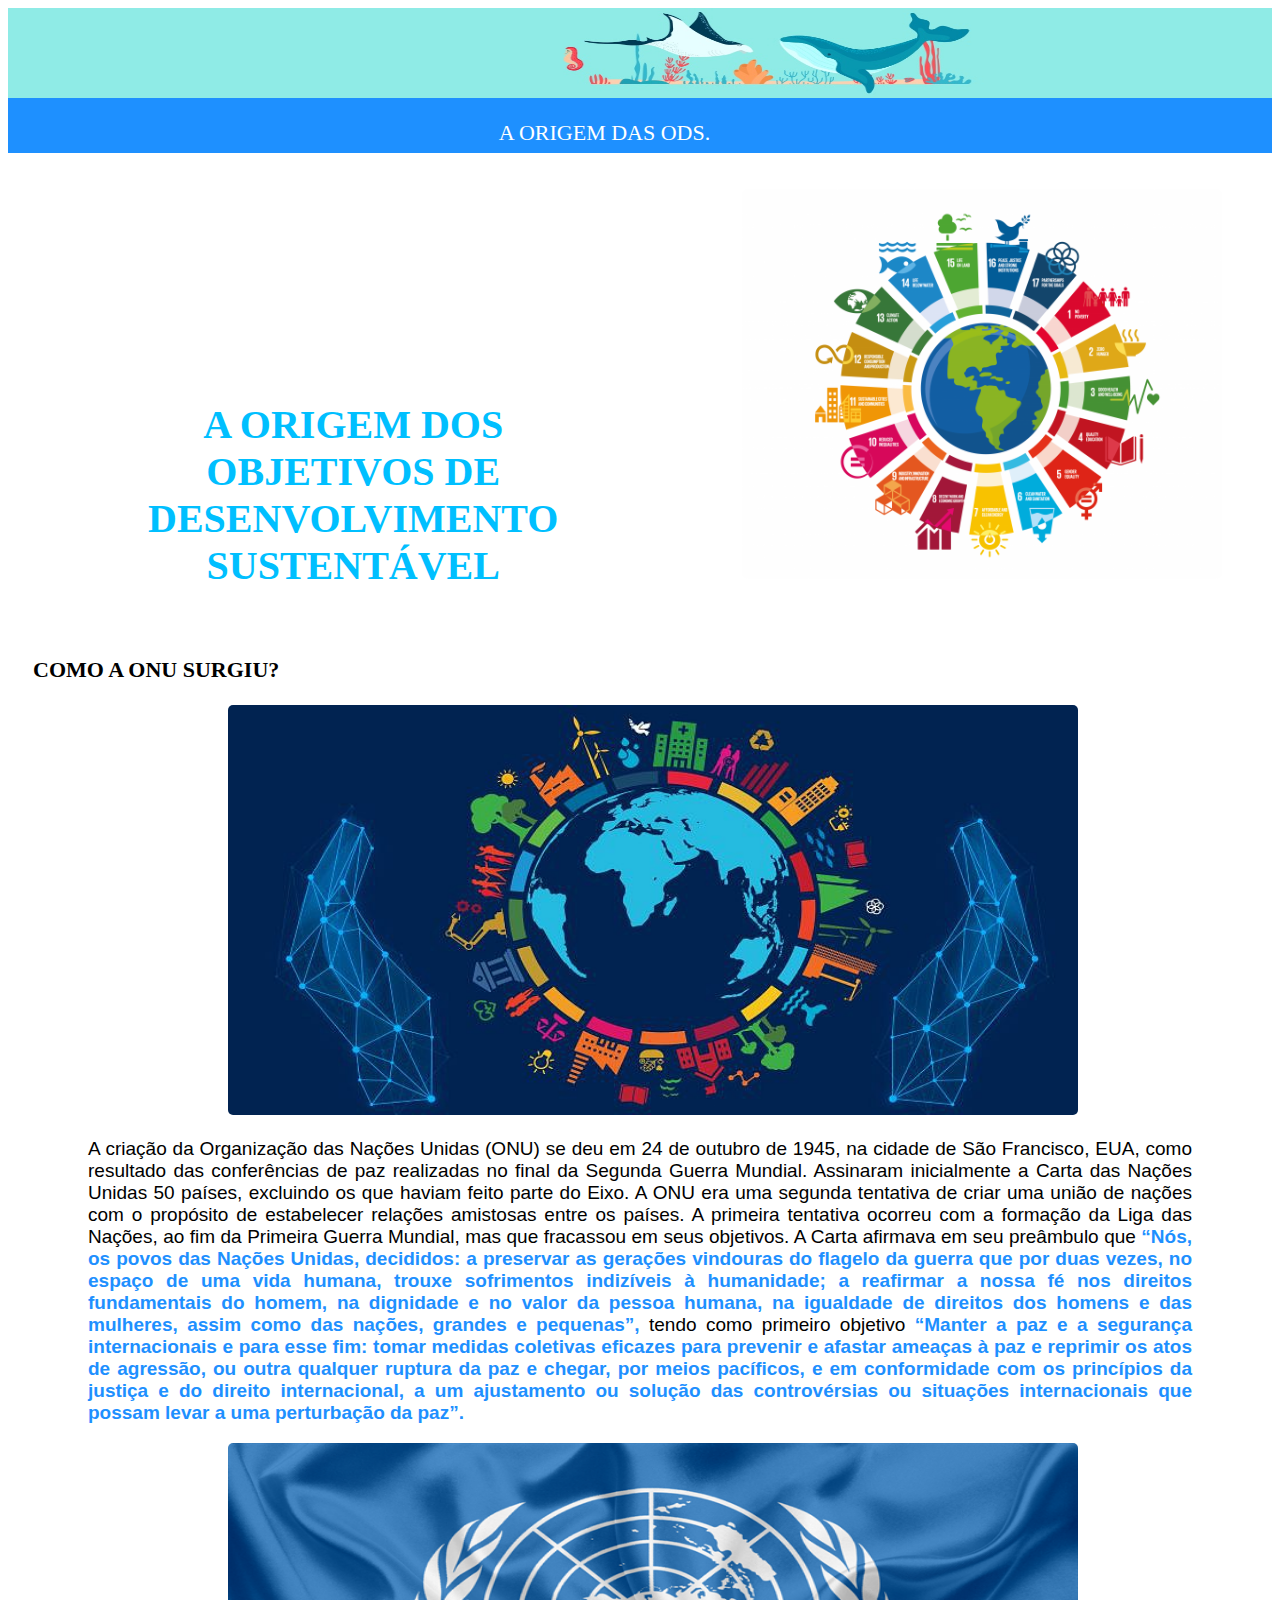
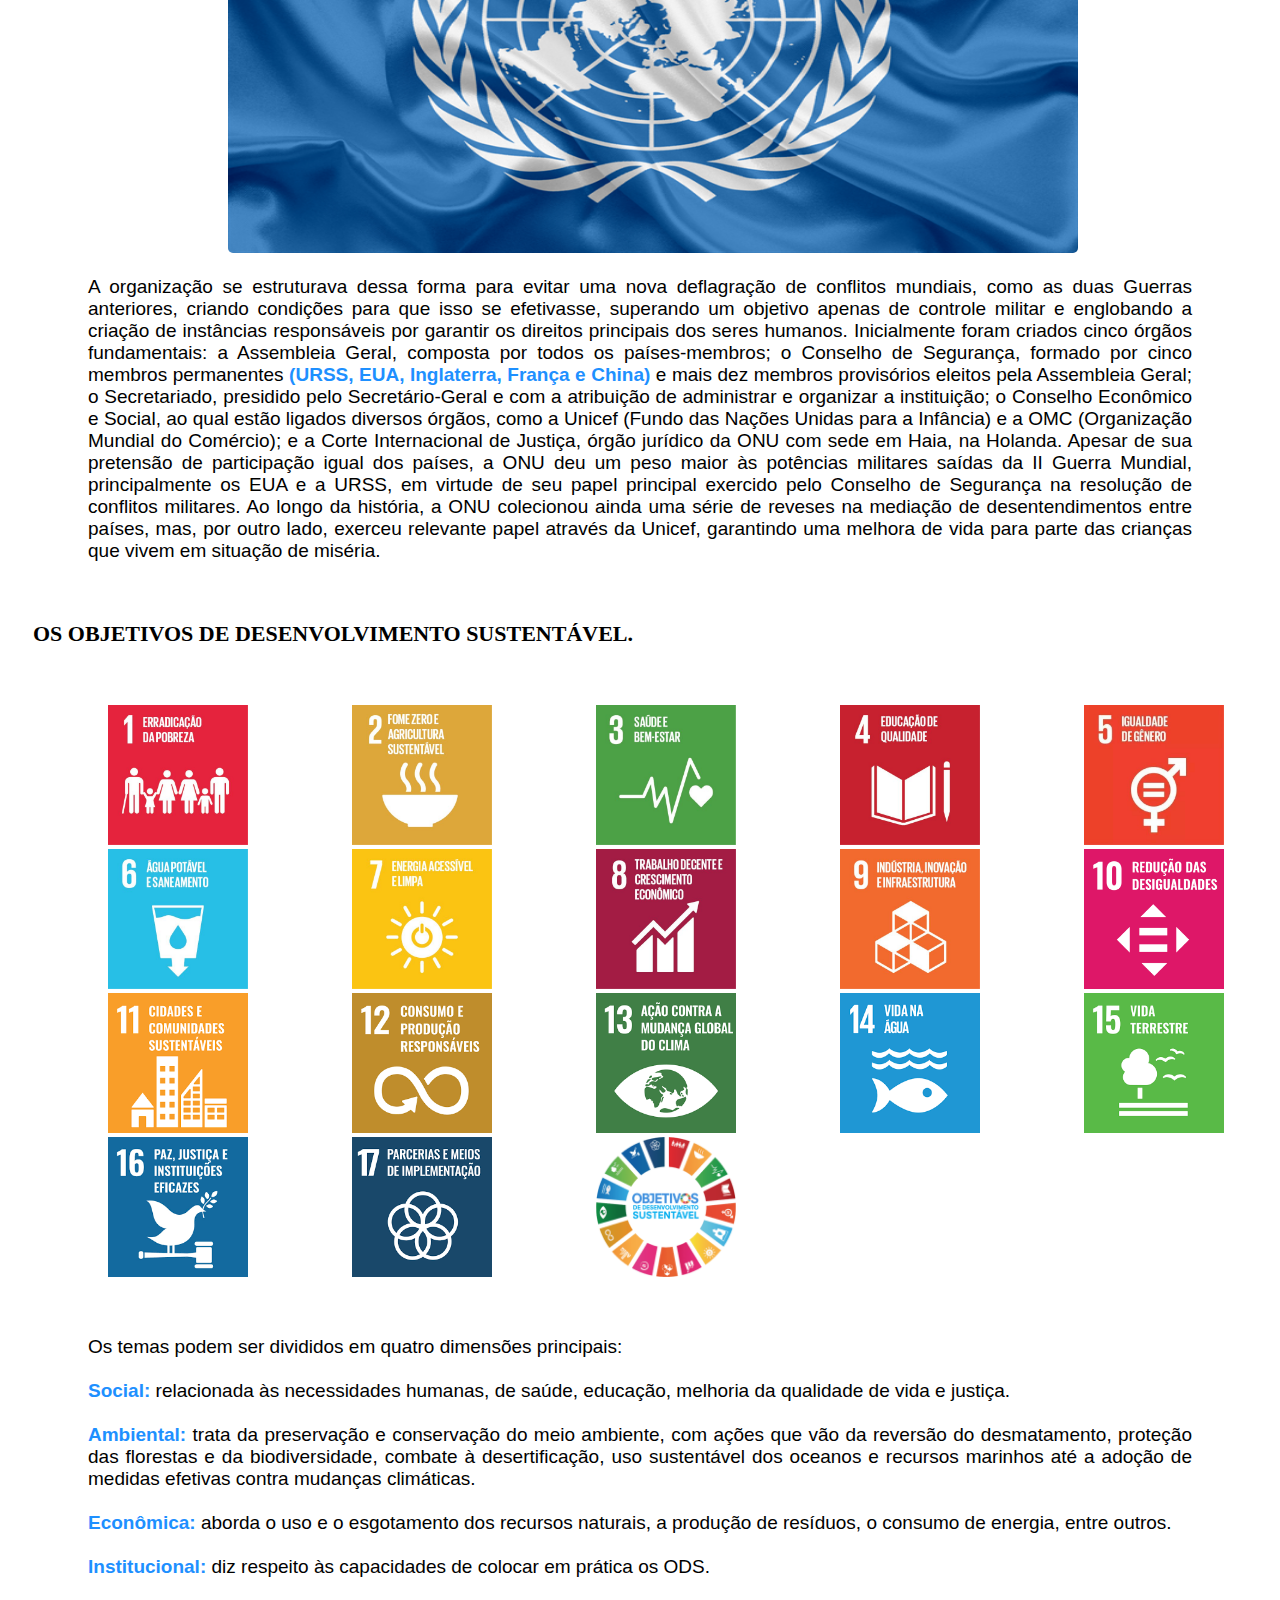
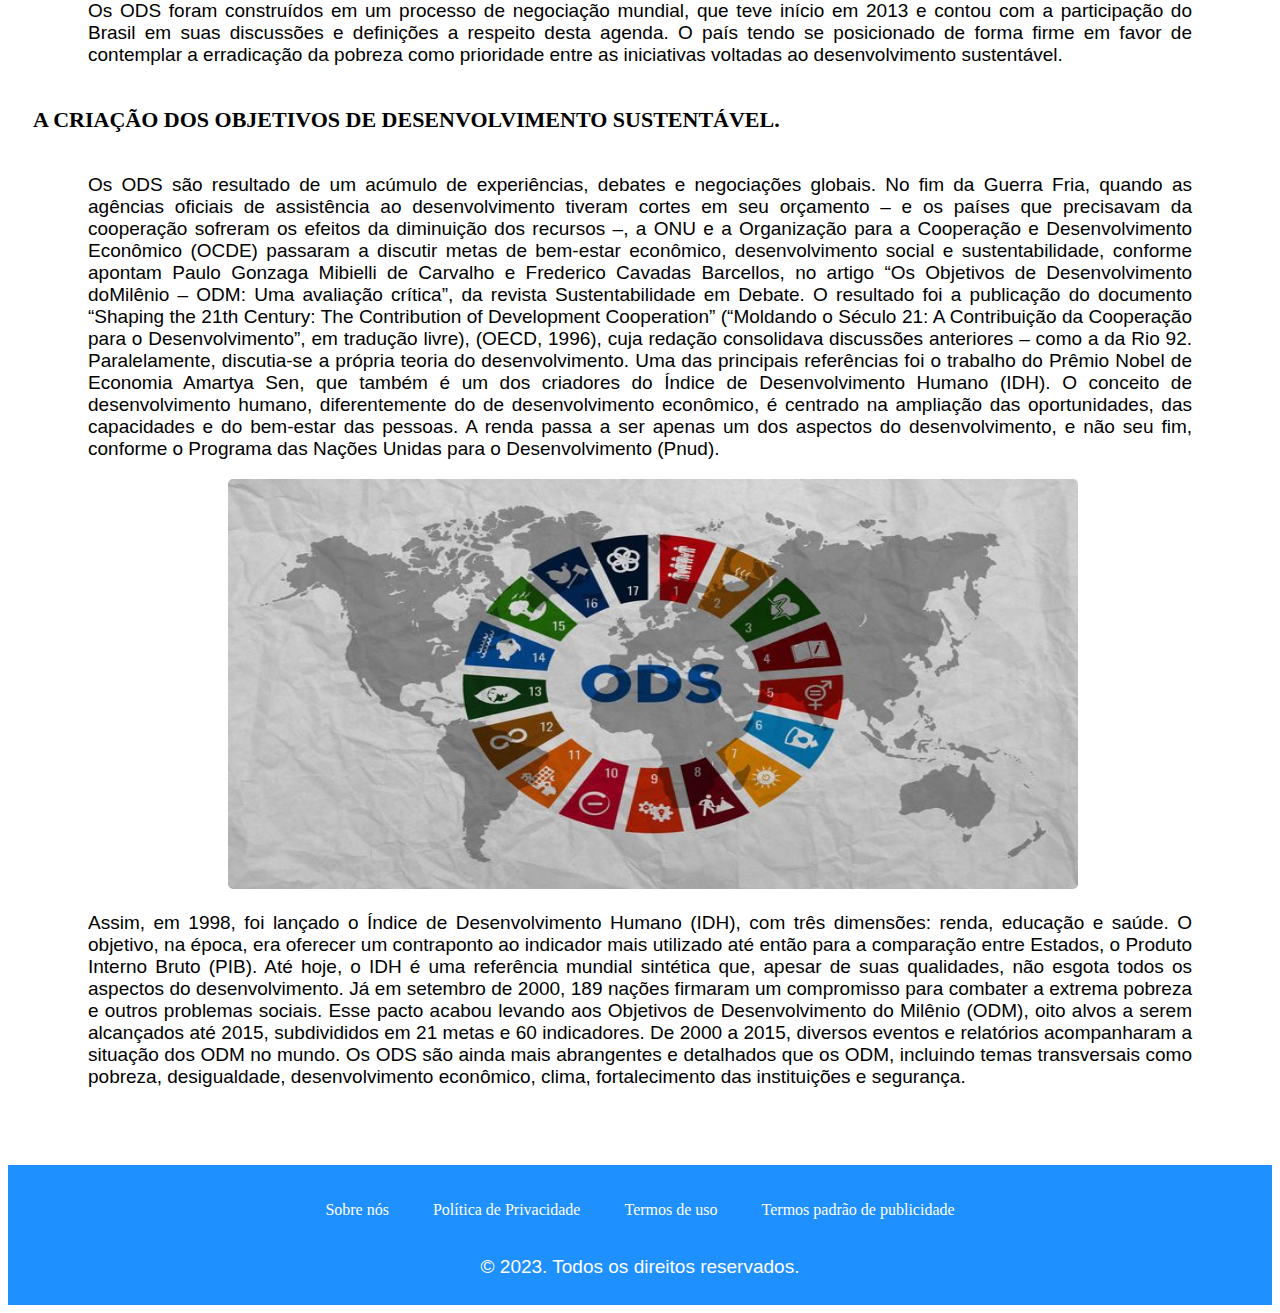
<file: Origem.html>
<!DOCTYPE html>
<html>
<head>
<meta charset="UTF-8">
<link rel="stylesheet" href="origem.css">
	<title>A ORIGEM DAS ODS</title>
</head>
<body>
	<header class='topo'> 
		<img src="inicio2.jpg" id="ft0">
	</header>
	<nav>
		<p id="fist_p">A ORIGEM DAS ODS.</p>
	</nav>
<br><br>
<div class="container-1">
    <div class="lado_a_lado">
        <h2>A ORIGEM DOS <br> OBJETIVOS DE <br> DESENVOLVIMENTO <br> SUSTENTÁVEL</h2>
        <img src="Agenda-2030.png" class="ft1">
    </div>
</div>
<br><br>
<article>
    <h3>COMO A ONU SURGIU?</h3>
    <img src="word-ods.jpg" class="ft2">
    <p>
        A criação da Organização das Nações Unidas (ONU) se deu em 24 de outubro de 1945, na cidade de São Francisco, EUA, 
        como resultado das conferências de paz realizadas no final da Segunda Guerra Mundial. Assinaram inicialmente a Carta 
        das Nações Unidas 50 países, excluindo os que haviam feito parte do Eixo. A ONU era uma segunda tentativa de criar uma 
        união de nações com o propósito de estabelecer relações amistosas entre os países. A primeira tentativa ocorreu com a 
        formação da Liga das Nações, ao fim da Primeira Guerra Mundial, mas que fracassou em seus objetivos. 
        A Carta afirmava em seu preâmbulo que <strong>“Nós, os povos das Nações Unidas, decididos: a preservar as gerações vindouras do 
        flagelo da guerra que por duas vezes, no espaço de uma vida humana, trouxe sofrimentos indizíveis à humanidade; a reafirmar 
        a nossa fé nos direitos fundamentais do homem, na dignidade e no valor da pessoa humana, na igualdade de direitos dos homens 
        e das mulheres, assim como das nações, grandes e pequenas”, </strong> tendo como primeiro objetivo <strong> “Manter a paz e a 
        segurança internacionais e para esse fim: tomar medidas coletivas eficazes para prevenir e afastar ameaças à paz e reprimir os 
        atos de agressão, ou outra qualquer ruptura da paz e chegar, por meios pacíficos, e em conformidade com os princípios da justiça 
        e do direito internacional, a um ajustamento ou solução das controvérsias ou situações internacionais que possam levar a uma 
        perturbação da paz”.</strong>
    </p>
    <br<br>
    <img src="bandeira.png" class="ft3">
    <p>
        A organização se estruturava dessa forma para evitar uma nova deflagração de conflitos mundiais, como as duas Guerras anteriores, 
        criando condições para que isso se efetivasse, superando um objetivo apenas de controle militar e englobando a criação de instâncias 
        responsáveis por garantir os direitos principais dos seres humanos. Inicialmente foram criados cinco órgãos fundamentais: a Assembleia 
        Geral, composta por todos os países-membros; o Conselho de Segurança, formado por cinco membros permanentes <strong>(URSS, EUA, Inglaterra, 
        França e China)</strong> e mais dez membros provisórios eleitos pela Assembleia Geral; o Secretariado, presidido pelo Secretário-Geral e com a 
        atribuição de administrar e organizar a instituição; o Conselho Econômico e Social, ao qual estão ligados diversos órgãos, como a Unicef 
        (Fundo das Nações Unidas para a Infância) e a OMC (Organização Mundial do Comércio); e a Corte Internacional de Justiça, órgão jurídico da
        ONU com sede em Haia, na Holanda. 
        Apesar de sua pretensão de participação igual dos países, a ONU deu um peso maior às potências militares saídas da II Guerra Mundial, 
        principalmente os EUA e a URSS, em virtude de seu papel principal exercido pelo Conselho de Segurança na resolução de conflitos militares.
        Ao longo da história, a ONU colecionou ainda uma série de reveses na mediação de desentendimentos entre países, mas, por outro lado, 
        exerceu relevante papel através da Unicef, garantindo uma melhora de vida para parte das crianças que vivem em situação de miséria.
    </p>
    <br><br>
    <h3>OS OBJETIVOS DE DESENVOLVIMENTO SUSTENTÁVEL.</h3>
    <br><br>
    <div class="container-ods">
        <div class="todas-as-ods">
            <img src="ods1.jfif" class="ft4">
            <img src="ods 2.jfif" class="ft4">
            <img src="ods3.jfif" class="ft4">
            <img src="ods4.jfif" class="ft4">
            <img src="ods5.jfif" class="ft4">
            <img src="ods6.jfif" class="ft4">
            <img src="ods7.jfif" class="ft4">
            <img src="ods8.jfif" class="ft4">
            <img src="ods9.jfif" class="ft4">
            <img src="ods10.jpg" class="ft4">
            <img src="ods11.png" class="ft4">
            <img src="ods12.png" class="ft4">
            <img src="ods13.png" class="ft4">
            <img src="ods14.png" class="ft4">
            <img src="ods15.png" class="ft4">
            <img src="ods16.png" class="ft4">
            <img src="ods17.png" class="ft4">
            <img src="objetivos-desenvolvimento-sustentável.png" class="ft4">
        </div>
    </div>
    <br><br>
    <p>Os temas podem ser divididos em quatro dimensões principais:
        <br><br>
        <strong> Social: </strong> relacionada às necessidades humanas, de saúde, educação, melhoria da qualidade de vida e justiça.
        <br><br>
        <strong> Ambiental:</strong> trata da preservação e conservação do meio ambiente, com ações que vão da reversão do desmatamento, 
        proteção das florestas e da biodiversidade, combate à desertificação, uso sustentável dos oceanos e recursos marinhos até a adoção 
        de medidas efetivas contra mudanças climáticas.
        <br><br>
        <strong> Econômica: </strong> aborda o uso e o esgotamento dos recursos naturais, a produção de resíduos, o consumo de energia, 
        entre outros.
        <br><br>
        <strong> Institucional: </strong> diz respeito às capacidades de colocar em prática os ODS.
        <br><br>
        Os ODS foram construídos em um processo de negociação mundial, que teve início em 2013 e contou com a participação do Brasil em 
        suas discussões e definições a respeito desta agenda. O país tendo se posicionado de forma firme em favor de contemplar a 
        erradicação da pobreza como prioridade entre as iniciativas voltadas ao desenvolvimento sustentável.</p>


    <h3>A CRIAÇÃO DOS OBJETIVOS DE DESENVOLVIMENTO SUSTENTÁVEL.</h3>

    <p> Os ODS são resultado de um acúmulo de experiências, debates e negociações globais. No fim da Guerra Fria, quando as agências oficiais 
        de assistência ao desenvolvimento tiveram cortes em seu orçamento – e os países que precisavam da cooperação sofreram os efeitos da 
        diminuição dos recursos –, a ONU e a Organização para a Cooperação e Desenvolvimento Econômico (OCDE) passaram a discutir metas de 
        bem-estar econômico, desenvolvimento social e sustentabilidade, conforme apontam Paulo Gonzaga Mibielli de Carvalho e Frederico Cavadas 
        Barcellos, no artigo “Os Objetivos de Desenvolvimento doMilênio – ODM: Uma avaliação crítica”, da revista Sustentabilidade em Debate. O 
        resultado foi a publicação do documento “Shaping the 21th Century: The Contribution of Development Cooperation” (“Moldando o Século 21: 
        A Contribuição da Cooperação para o Desenvolvimento”, em tradução livre), (OECD, 1996), cuja redação consolidava discussões anteriores – 
        como a da Rio 92. Paralelamente, discutia-se a própria teoria do desenvolvimento. Uma das principais referências foi o trabalho do Prêmio 
        Nobel de Economia Amartya Sen, que também é um dos criadores do Índice de Desenvolvimento Humano (IDH). O conceito de desenvolvimento humano, 
        diferentemente do de desenvolvimento econômico, é centrado na ampliação das oportunidades, das capacidades e do bem-estar das pessoas. A 
        renda passa a ser apenas um dos aspectos do desenvolvimento, e não seu fim, conforme o Programa das Nações Unidas para o Desenvolvimento 
        (Pnud).
    </p>
    <img src="mundi ods.jfif" class="ft5">
    <p>
        Assim, em 1998, foi lançado o Índice de Desenvolvimento Humano (IDH), com três dimensões: renda, educação e saúde. O objetivo, na época, 
        era oferecer um contraponto ao indicador mais utilizado até então para a comparação entre Estados, o Produto Interno Bruto (PIB). Até 
        hoje, o IDH é uma referência mundial sintética que, apesar de suas qualidades, não esgota todos os aspectos do desenvolvimento. Já em 
        setembro de 2000, 189 nações firmaram um compromisso para combater a extrema pobreza e outros problemas sociais. Esse pacto acabou 
        levando aos Objetivos de Desenvolvimento do Milênio (ODM), oito alvos a serem alcançados até 2015, subdivididos em 21 metas e 60 indicadores. 
        De 2000 a 2015, diversos eventos e relatórios acompanharam a situação dos ODM no mundo. Os ODS são ainda mais abrangentes e detalhados que os 
        ODM, incluindo temas transversais como pobreza, desigualdade, desenvolvimento econômico, clima, fortalecimento das instituições e segurança. 
        <br><br>
    </p>
</article>
<br><br>
<footer class="escolhar">
    <br><br>
    <a href="#">Sobre nós</a>
    <a href="#">Política de Privacidade</a>
    <a href="#">Termos de uso</a>
    <a href="#">Termos padrão de publicidade</a>
    <br><br>
    <p class="letra_color">© 2023. Todos os direitos reservados.</p>
</footer>
</body>
</html>
</file>
<file: ods.css>
header {
	background-color: #1E90FF;
	text-align: center;
	display: flex;
	flex-direction: row;
	justify-content: space-evenly;
	width: 100%;
	height: 90px;
}

h1 {
	color: white;
	text-align: center;
	font-family: sans-serif;
}

h2 {
	font-family: Verdana;
}

#title_inicial {
	font-size: 40px;
    font-family: Verdana;
    text-align: center;
	color: deepskyblue;
}

nav{
 	background-color: #1E90FF;
	width:100%;
	height:70px;
	display:flex;
	flex-direction:row;
	justify-content:space-evenly;
	font-size:22px;
	text-align:center;
}

a {
	text-decoration: none;
	font-family:malberg;
	color: white;
}
a:hover{
	color: 	#7FFFD4;
}

img {
    width: 350px;
    height: 350px;
	border-radius: 10px;
	margin-left: 40px;
}

#ft0 {
	width: 1350px;
	height: 100%;
	border-radius: 0%;
	margin-left: 0%;
}

#foto1, p {
    display: inline-block;
	display: flex;
	flex-wrap: wrap;
}

p {
	text-align: center;
	font-family: sans-serif;
	font-size: 20px;
	margin-left: 9px;
	text-align: justify;
}

.afastar {
	margin-top: 10px;
}

#foto1 {
	height: 370px;
	width: 730px;
	border-radius: 0px;
	margin-left: 1px;
}

#caixa {
	display: flex;
	margin-top: 30px;
	}

#caixa2 {
	display: flex;
}

li {
	font-family: Verdana;
}

#caixa3 {
	display: flex;
}

#caixa4 {
	display: flex;
}

#caixa5 {
	display: flex;
}

#texto_no_meio {
	font-family: sans-serif;
	font-size: 20px;
	margin-left: 9px;
	text-align: justify;
	margin-top: 60px;
}

#simbolo_da_onu {
	width: 255px;
	height: 250px;
}



.escolhar{
    background-color: #1E90FF;
    color:aliceblue;
    text-align: center;
    padding: 0px;
    width: 100%;
	height: 140px;
}
a{
    margin: 20px ;
    text-decoration: none;
}
.letra_color{
    color: #ffffff;
}

@media screen and (max-width: 767px) {
  header {
    height: 150px; /* Adjust height for smaller screens */
  }

  nav {
    flex-direction: row; /* Stack navigation items vertically on smaller screens */
	
  }

  #ft0 {
    width: 100%; /* Make the image responsive to the width of the screen */
  }

  img {
    width: 100%; /* Make images responsive to the width of the screen */
    height: auto;
  }
  
  #foto1 {
	  width: 550px;
	  height: 300px;
  }
  
  #roda {
	  width: 430px;
	  height: 250px;
  }
  
  #todas_as_ods {
	  width: 370px;
	  height: 250px;
  }
  
  #caixa {
	  flex-direction: column;
  }
   #caixa2 {
	  flex-direction: column;
  }
  #caixa5 {
	  flex-direction: column;
  }
}
</file>
<file: informações.css>
header {
	text-align: center;
	display: flex;
	flex-direction: row;
	justify-content: space-evenly;
	width: 100%;
	height: 90px;
}

#ft0 {
	width: 1350px;
	height: 100%;
	border-radius: 0%;
	margin-left: 0%;
}

nav{
    background-color: #1E90FF;
   width:100%;
   height:55px;
   display:flex;
   flex-direction:row;
   justify-content:space-evenly;
   font-size:22px;
}

#ft1 {
    width: 720px;
    height: 410px;
}

#data {
    width: 380px;
    height: 280px;
    margin-left: 120px;
    border-radius: 7px;
}

#ft1, #p_inicial {
    display: inline-block;
}

#p_inicial {
    font-size: 40px;
    font-family: Verdana;
    text-align: center;
    margin-bottom: 10px; 
    color: deepskyblue;
    margin-left: 40px;
    margin-top: 100px;
}

.caixa0 {
	display: flex;
}

#info {
    font-size: 30px;
    font-family: 'Times New Roman';
    text-align: left;
    color: #ffffff;
    margin-top: 5px;
}

p {
    font-size: 22px;
    font-family: sans-serif;
}

.container {
    display: grid;
    grid-template-columns: repeat(2, 1fr);
    grid-gap: 30px;
    margin-right: 40px;
    margin-left: 40px;
    text-align: justify;
}

#box-1 {
    background-color: white;
}

#box-2 {
    background-color: white;
}

#ft2 {
    width: 570px;
    height: 400px;
    margin-left: 90px;
    border-radius: 7px;
}

.caixa1 {
    display: flex;
}

#p_inicial2 {
    font-size: 29px;
    font-family: Verdana;
    text-align: justify;
    margin-bottom: 10px; 
    color: deepskyblue;
    margin-left: 40px;
    margin-top: 100px;
}

h3 {
    font-size: 25px;
    color: black;
    font-family: Verdana;
    margin-left: 20px;
}

iframe {
    margin-left: 20px;
}

a {
    color: #ffffff;
}

.escolhar{
    background-color: #1E90FF;
    color:aliceblue;
    text-align: center;
    padding: 0px;
    width: 100%;
	height: 140px;
}
a{
    margin: 20px ;
    text-decoration: none;
}
.letra_color{
    color: #ffffff;
}

@media only screen and (max-width: 767px) {
    header {
        height: auto;
    }

    #ft0 {
        width: 100%;
        height: auto;
    }

    nav {
        flex-direction: column;
        height: auto;
    }

    #ft1 {
        width: 100%;
        height: auto;
    }

    #data {
        width: 100%;
        height: auto;
        margin-left: 0;
    }

    #p_inicial {
        font-size: 25px;
        margin-left: 10px;
        margin-top: 50px;
    }

    .caixa0 {
        flex-direction: column;
    }

    #info {
        font-size: 20px;
        text-align: center;
    }

    .container {
        grid-template-columns: 1fr;
        margin-right: 10px;
        margin-left: 10px;
    }

    #box-1,
    #box-2 {
        margin-bottom: 20px;
    }

    #ft2 {
        width: 100%;
        height: auto;
        margin-left: 0;
    }

    .caixa1 {
        flex-direction: column;
    }

    #p_inicial2 {
        font-size: 20px;
        margin-left: 10px;
        margin-top: 50px;
    }

    h3 {
        font-size: 20px;
        margin-left: 10px;
    }

    iframe {
        margin-left: 10px;
    }

    .escolhar {
        height: auto;
    }
}
</file>
<file: obj.css>
header {
	text-align: center;
	display: flex;
	flex-direction: row;
	justify-content: space-evenly;
	width: 100%;
	height: 90px;
}

nav{
 	background-color: #1E90FF;
	width:100%;
	height:55px;
	display:flex;
	flex-direction:row;
	justify-content:space-evenly;
	font-size:22px;
	text-align:center;
}

strong {
    color: dodgerblue;
}

#fist_p {
	text-align: center;
	font-family: 'Times New Roman';
	font-size: 22px;
	margin-left: 9px;
	text-align: justify;
    color: white;
}

#ft0 {
	width: 1350px;
	height: 100%;
	border-radius: 0%;
	margin-left: 0%;
}

#container-1 {
    display: flex;
}

.ft1 {
    width: 300px;
    height: 270px;
    border-radius: 7px;
    margin-left: 250px;
}

.ft2 {
    width: 1000px;
    height: 400px;
    margin-left: 200px;
}

#lado_a_lado, h2 {
    display: inline-block;
}

h2 {
    font-size: 40px;
    font-family: Verdana;
    text-align: center;
    margin-bottom: 10px; 
    color: deepskyblue;
    margin-left: 140px;
}

h3 {
    font-size: 22px;
    font-family: Verdana;
    margin-left: 25px;
}

p {
    font-size: 19px;
    font-family: sans-serif;
    text-align: justify;
    margin-left: 80px;
    margin-right: 80px;
}

.container-2 {
    display: grid;
    grid-template-columns: repeat(2, 1fr);
    grid-gap: 7px;
    text-align: justify;
    margin-left: 30px;
    margin-right: 30px;
}

#container-3 {
    display: flex;
}

#container-4 {
    display: flex;
}

.ft3, h1 {
    display: inline-block;
}

h1 {
    font-size: 25px;
    font-family: Verdana;
    text-align: center;
    margin-bottom: 10px; 
    color: deepskyblue;
    margin-left: 140px;
}

#ft3 {
    width: 450px;
    height: 400px;
    margin-left: 180px ;
    border-radius: 7px;
}

#ft4 {
    width: 850px;
    height: 400px;
    border-radius: 5px;
    margin-left: 200px;
}

li {
    font-size: 20px;
    font-family: Verdana;
    color: deepskyblue;
    margin-left: 150px;
}

#p_FT4 {
    font-size: 19px;
    font-family: sans-serif;
    text-align: justify;
    margin-left: 0%;
    margin-right: 0%;
}

h4 {
    font-size: 19px;
    font-family: verdana;
    margin-left: 20px;
}

form {
    margin-left: 400px;
    margin-right: 400px;
    text-align: center;
    background-image: linear-gradient(to right, rgb(10, 255, 255),rgb(2, 61, 255));
    border-radius: 10px;
}

.escolhar{
    background-color: #1E90FF;
    color:aliceblue;
    text-align: center;
    padding: 0px;
    width: 100%;
	height: 140px;
}
a{
    color: #ffffff;
    margin: 20px ;
    text-decoration: none;
}
.letra_color{
    color: #ffffff;
    text-align: center;
}

@media only screen and (max-width: 767px) {
    header {
        height: auto;
    }

    #ft0 {
        width: 100%;
        height: auto;
    }

    nav {
        flex-direction: column;
        height: auto;
    }

    #fist_p {
        font-size: 18px;
        margin-left: 38px;
    }

    .container-1 {
        flex-direction: column;
    }

    .lado_a_lado {
        align-items: center;
    }

    h2 {
        font-size: 30px;
    }

    .ft1 {
        width: 200px;
        height: 200px;
        margin-right: 20px;
    }

    .ft2 {
        width: 100%;
        height: auto;
        margin-left: 0;
    }

    article h3 {
        font-size: 20px;
        margin-left: 10px;
    }

    article p {
        font-size: 16px;
        margin-left: 10px;
        margin-right: 10px;
    }

    .container-2 {
        grid-template-columns: 1fr;
        margin-left: 10px;
        margin-right: 10px;
    }

    .coluna_metas1,
    .coluna_metas2 {
        margin-bottom: 20px;
    }

    #ft3 {
        width: 250px;
        height: 250px;
    }

    ul li {
        font-size: 16px;
        margin-left: 10px;
    }

    #ft4 {
        width: 100%;
        height: auto;
        margin-left: 0;
    }

    .container-3 h1 {
        font-size: 20px;
    }

    .container-3 {
        align-items: center;
    }

    form {
        margin-left: 10px;
        margin-right: 10px;
    }

    footer {
        height: auto;
    }
}
</file>
<file: origem.css>
header {
	text-align: center;
	display: flex;
	flex-direction: row;
	justify-content: space-evenly;
	width: 100%;
	height: 90px;
}

nav{
 	background-color: #1E90FF;
	width:100%;
	height:55px;
	display:flex;
	flex-direction:row;
	justify-content:space-evenly;
	font-size:22px;
	text-align:center;
}

strong {
    color: dodgerblue;
}

#fist_p {
	text-align: center;
	font-family: 'Times New Roman';
	font-size: 22px;
	margin-left: 9px;
	text-align: justify;
    color: white;
}

#ft0 {
	width: 1350px;
	height: 100%;
	border-radius: 0%;
	margin-left: 0%;
}

#container-1 {
    display: flex;
}

#lado_a_lado, h2 {
    display: inline-block;
}

.ft1 {
    width: 480px;
    height: 390px;
    border-radius: 7px;
    margin-left: 180px;
}

.ft2 {
    width: 850px;
    height: 410px;
    border-radius: 5px;
    margin-left: 220px;
}

.ft3 {
    width: 850px;
    height: 410px;
    border-radius: 5px;
    margin-left: 220px;
}

.ft5 {
    width: 850px;
    height: 410px;
    border-radius: 5px;
    margin-left: 220px;
}

p {
    font-size: 19px;
    font-family: sans-serif;
    text-align: justify;
    margin-left: 80px;
    margin-right: 80px;
}

h2 {
    font-size: 40px;
    font-family: Verdana;
    text-align: center;
    margin-bottom: 10px; 
    color: deepskyblue;
    margin-left: 140px;
}

h3 {
    font-size: 22px;
    font-family: Verdana;
    margin-left: 25px;
}

#container-ods {
    display: grid;
    grid-template-columns: repeat(6, 1fr);
    grid-template-rows: repeat(3, 1fr);
    grid-gap: 30px;
    text-align: center;
}

.ft4 {
    width: 140px; 
    height: 140px;
    margin-left: 100px;
}

#container-gif {
    display: flex;
}

#gif_ao_lado, p {
    display: inline-block;
}

#gif {
    width: 100px;
    height: 100px;
    margin-left: 800px;
}

#ladodogif {
    text-align: center;
    margin-right: 30px;
}

.escolhar{
    background-color: #1E90FF;
    color:aliceblue;
    text-align: center;
    padding: 0px;
    width: 100%;
	height: 140px;
}
a{
    color: #ffffff;
    margin: 20px ;
    text-decoration: none;
}
.letra_color{
    color: #ffffff;
    text-align: center;
}

@media only screen and (max-width: 767px) {
    header {
        flex-direction: column;
        align-items: center;
    }

    #ft0 {
        width: 100%; /* Make the image full width */
        margin-left: 0;
    }

    .ft1, .ft2, .ft3, .ft4 {
        width: 100%; /* Make the images full width */
        margin-left: 0;
    }

    .container-1 {
        flex-direction: column;
    }

    .lado_a_lado, h2 {
        margin-left: 0;
        text-align: center;
    }

    p {
        margin-left: 20px;
        margin-right: 20px;
    }

    #container-ods {
        align-items: center;
    }

    .ft4 {
        width: 180px;
        height: 180px;
    }

    .ft5 {
        width: 390px;
        height: 360px;
        margin-left: 18%;
    }

    #container-gif {
        flex-direction: column;
    }

    #gif {
        margin-left: auto;
        margin-right: auto;
    }

    #ladodogif {
        margin-right: 0;
    }
}
</file>
